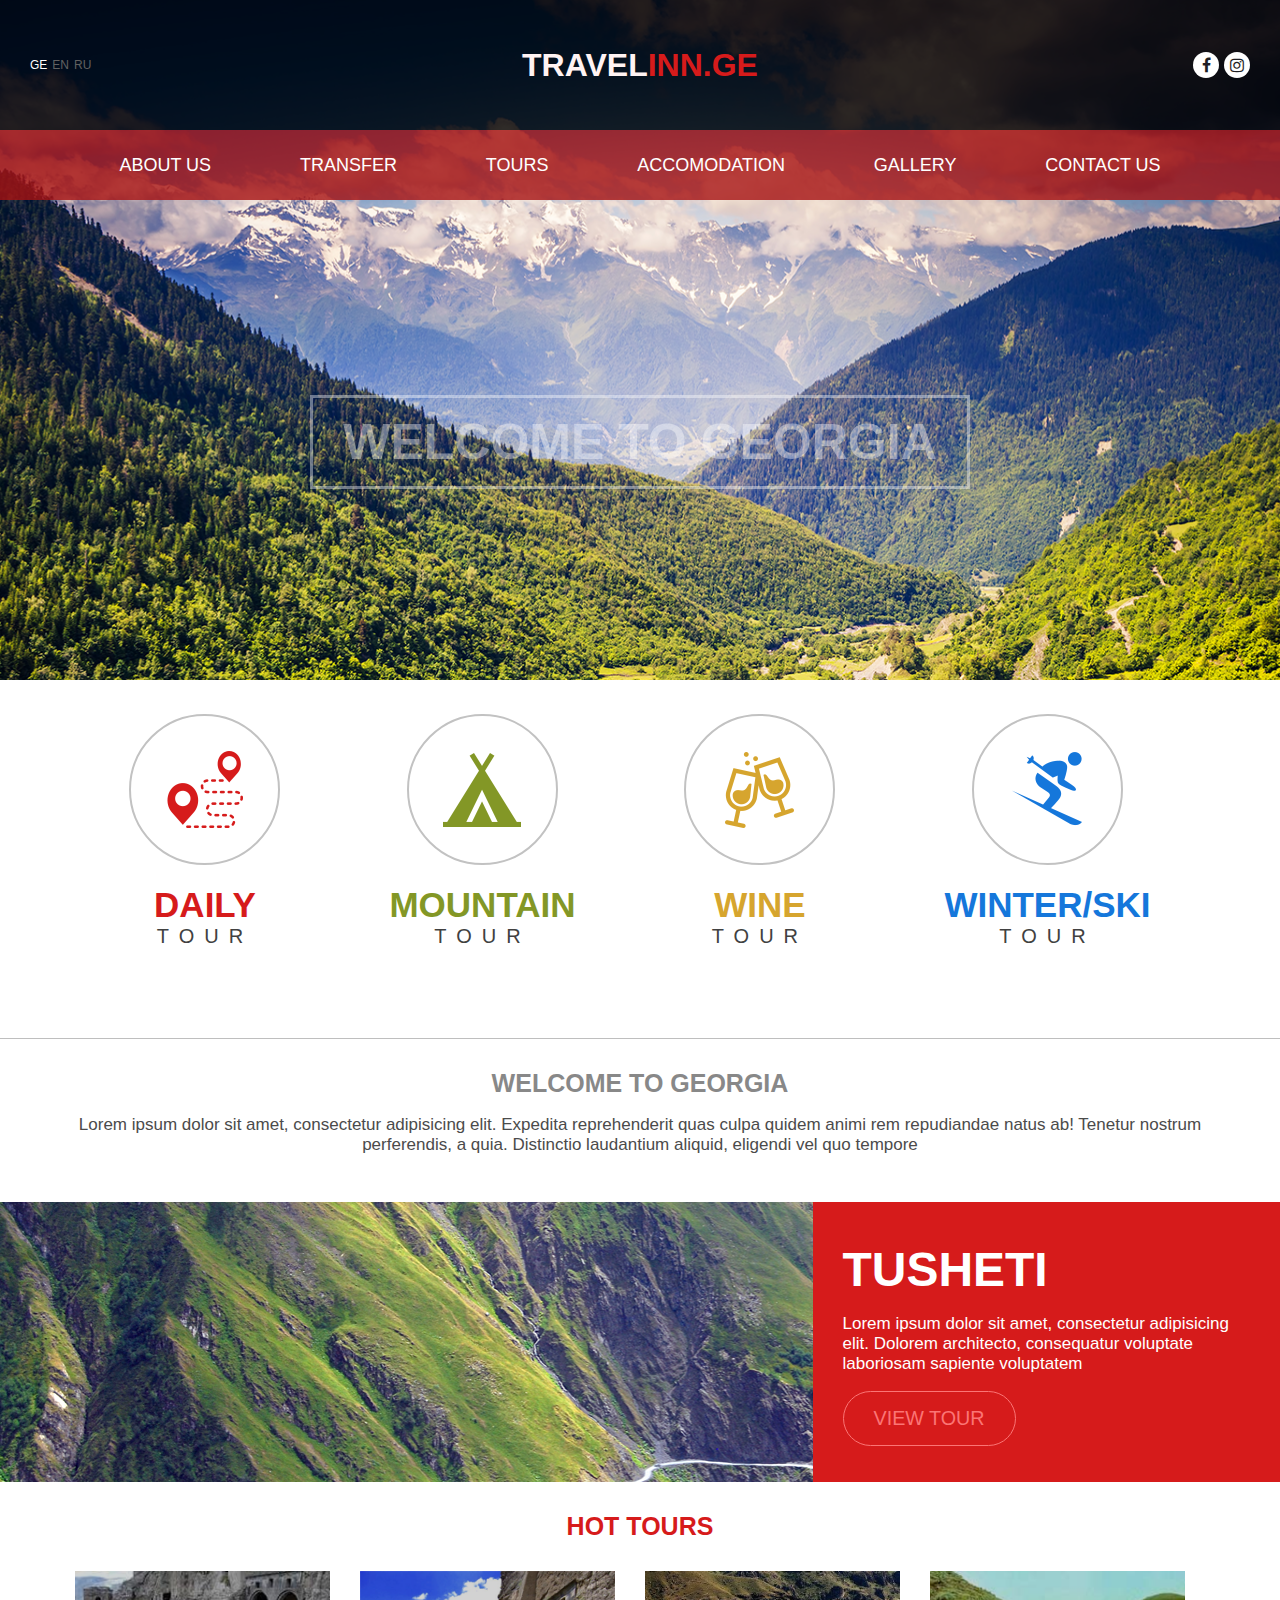
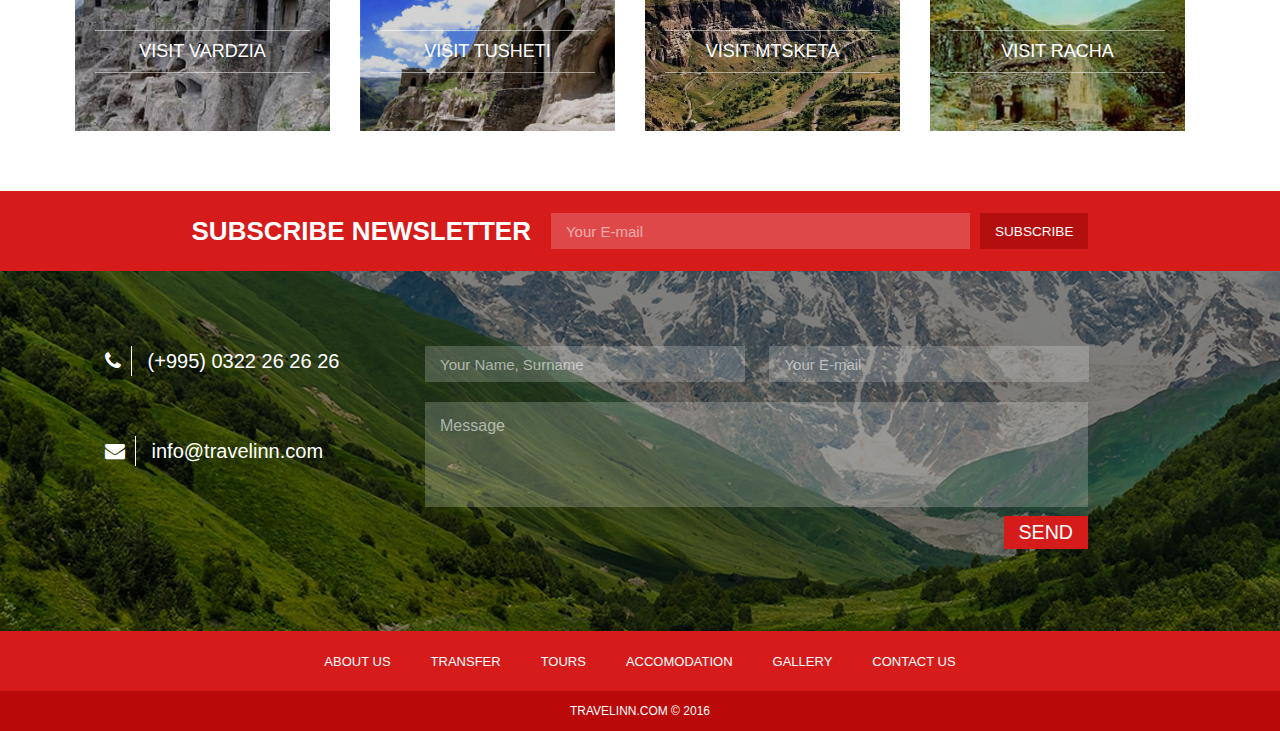
<file: index.html>
<!DOCTYPE html >
<html>
  <head>
    <title>site</title>
    <link rel="stylesheet" type="text/css" href="css/normalize.css">
    <link rel="stylesheet" type="text/css" href="font-awesome/css/font-awesome.min.css">
    <link rel="stylesheet" type="text/css" href="css/main.css">
  </head>
  <body>
    <header>
      <div class="siteTitle">
        <div class="bg"></div>
        <div class="lang">
           <a href="#" class="active">GE</a> <a href="#">EN</a> <a href="#">RU</a>
        </div>
        <a href="index.html" class="title">
          <h1 class="title">TRAVEL<span class='red'>INN.GE</span></h1>
        </a>
        <div class="soc"> 
          <a href="#"><i class="fa fa-facebook" aria-hidden="true"></i></a>
          <a href="#"><i class="fa fa-instagram" aria-hidden="true"></i></a>
        </div>
      </div>
      <nav>
        <div class="wrapper">
          <ul class="mainmenu">
            <li><a href="#">ABOUT US</a>
              <ul class="submenu">
                <li><a href="about.html">ABOUT US</a></li>
                <li><a href="carsrent.html">CARS FOR RENT</a></li>
              </ul>
            </li>
            <li><a href="#">TRANSFER</a></li>
            <li><a href="#">TOURS</a></li>
            <li><a href="#">ACCOMODATION</a></li>
            <li><a href="#">GALLERY</a></li>
            <li><a href="#">CONTACT US</a></li>
          </ul>
        </div>
      </nav>
      <div class="slider">
        <img src="images/mainslide.png" alt="wellcome" class="wellcomeimg"/>
        <article>
          <h2 class="welcometext">WELCOME TO GEORGIA</h2>
        </article>
      </div>
    </header>
    <main>
      <section class="tours">
        <div class="wrapper">
          <article> 
            <div></div>
            <h2>DAILY</h2><span>TOUR</span>
          </article>
          <article> 
            <div></div>
            <h2>MOUNTAIN</h2><span>TOUR</span>
          </article>
          <article> 
            <div></div>
            <h2>WINE</h2><span>TOUR</span>
          </article>
          <article> 
            <div></div>
            <h2>WINTER/SKI</h2><span>TOUR</span>
          </article>
        </div>
          <div class="welcometext">
          <div class="wrapper">
            <h2>WELCOME TO GEORGIA</h2>
            <p>
              Lorem ipsum dolor sit amet, consectetur adipisicing elit. Expedita reprehenderit quas culpa quidem animi rem repudiandae natus ab! Tenetur nostrum perferendis, a quia. Distinctio laudantium aliquid, eligendi vel quo tempore
            </p>
          </div>
          </div>
        <section class="topTour">
          <div class="view"></div>
          <div class="desc">
            <h2>TUSHETI</h2>
            <p>Lorem ipsum dolor sit amet, consectetur adipisicing elit. Dolorem architecto, consequatur voluptate laboriosam sapiente voluptatem</p><a href="#">VIEW TOUR</a>
          </div>
        </section>

        <section class="hottours">
        <h2 class="title">HOT TOURS</h2>
          <div class="wrapper">
            <article> <a href="#">VISIT VARDZIA</a></article>
            <article> <a href="#">VISIT TUSHETI</a></article>
            <article> <a href="#">VISIT MTSKETA</a></article>
            <article> <a href="#">VISIT RACHA</a></article>
          </div>
        </section>
      </section>
    </main>
    <footer>
      <section class="subscribe">
        <div class="wrapper">
          <h2>SUBSCRIBE NEWSLETTER </h2>
          <input type="mail" id="mail" placeholder="Your E-mail" />
          <input type="submit" id="subscbtn" value="SUBSCRIBE" />
        </div>
      </section>
      <section class="mailUs">
        <div class="wrapper">
          <div class="contactdetails"><span class="tell"><i class="fa fa-phone" aria-hidden="true"></i> (+995) 0322 26 26 26</span><span class="mail"> <a href="mailto:info@travelinn.com"> <i class="fa fa-envelope" aria-hidden="true"></i> info@travelinn.com</a></span></div>
          <div class="mailsendform">
            <form action="#">
              <input type="text" id="name" placeholder="Your Name, Surname" />
              <input type="mail" id="yourmail" placeholder="Your E-mail" />
              <textarea name="msg" id="msg" placeholder="Message" ></textarea>
              <input type="button" value="SEND" id="send" />
            </form>
          </div>
        </div>
      </section>
      <section class="footermenu">
        <ul>
          <li><a href="#">ABOUT US</a></li>
          <li><a href="#">TRANSFER</a></li>
          <li><a href="#">TOURS</a></li>
          <li><a href="#">ACCOMODATION</a></li>
          <li><a href="#">GALLERY</a></li>
          <li><a href="#">CONTACT US</a></li>
        </ul>
      </section>
      <section class="copy"> <span>TRAVELINN.COM &copy; 2016</span></section>
    </footer>
  </body>
</html>
</file>
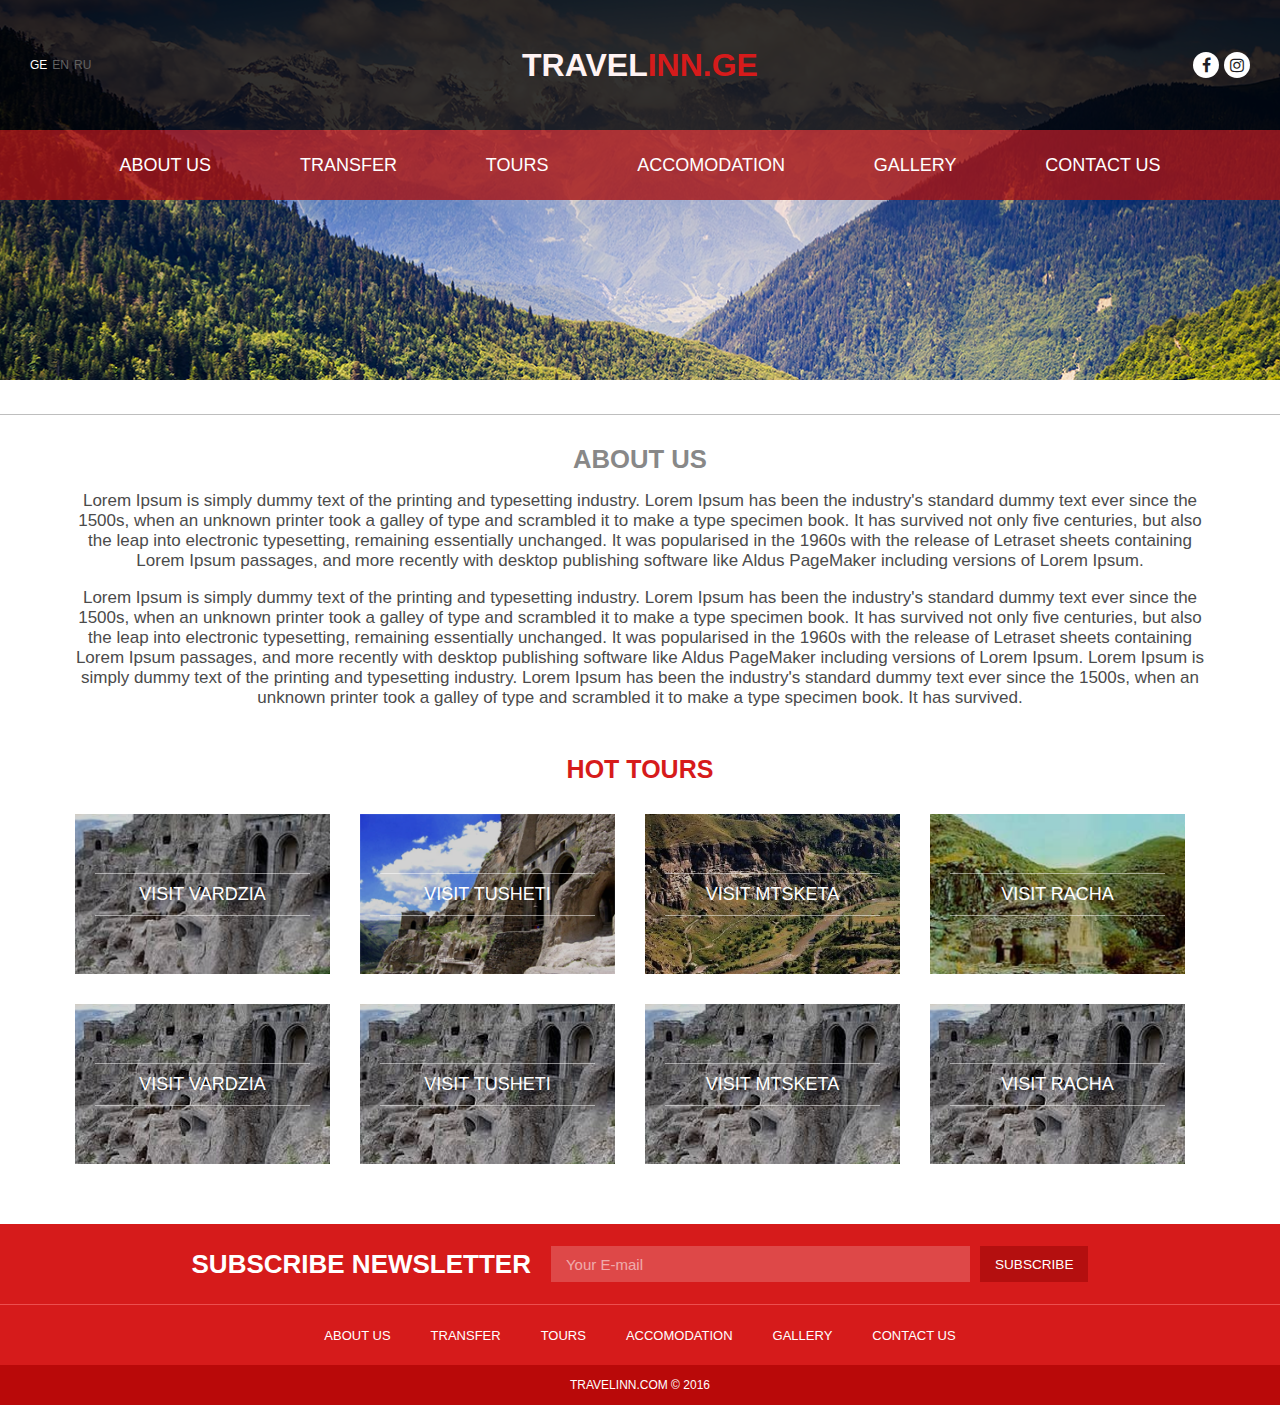
<file: about.html>
<!DOCTYPE html >
<html>
  <head>
    <title>site</title>
    <link rel="stylesheet" type="text/css" href="css/normalize.css">
    <link rel="stylesheet" type="text/css" href="font-awesome/css/font-awesome.min.css">
    <link rel="stylesheet" type="text/css" href="css/main.css">
  </head>
  <body>
    <header>
      <div class="siteTitle">
        <div class="bg"></div>
        <div class="lang">
           <a href="#" class="active">GE</a> <a href="#">EN</a> <a href="#">RU</a>
        </div>
        <a href="index.html" class="title">
          <h1 class="title">TRAVEL<span class='red'>INN.GE</span></h1>
        </a>
        <div class="soc"> 
          <a href="#"><i class="fa fa-facebook" aria-hidden="true"></i></a>
          <a href="#"><i class="fa fa-instagram" aria-hidden="true"></i></a>
        </div>
      </div>
      <nav>
        <div class="wrapper">
          <ul class="mainmenu">
            <li><a href="#">ABOUT US</a>
              <ul class="submenu">
                <li><a href="about.html">ABOUT US</a></li>
                <li><a href="carsrent.html">CARS FOR RENT</a></li>
              </ul>
            </li>
            <li><a href="transfer.html">TRANSFER</a></li>
            <li><a href="#">TOURS</a></li>
            <li><a href="#">ACCOMODATION</a></li>
            <li><a href="#">GALLERY</a></li>
            <li><a href="#">CONTACT US</a></li>
          </ul>
        </div>
      </nav>
      <div class="innerslider">
        <img src="images/aboutslide.png" alt="wellcome" class="wellcomeimg"/>
      </div>
    </header>
    <main>
      <section class="about">
        <div class="wrapper">
          <h2 class="pagetitle">ABOUT US</h2>
          <p>Lorem Ipsum is simply dummy text of the printing and typesetting industry. Lorem Ipsum has been the industry's standard dummy text
ever since the 1500s, when an unknown printer took a galley of type and scrambled it to make a type specimen book. It has survived
not only five centuries, but also the leap into electronic typesetting, remaining essentially unchanged. It was popularised in the 1960s
with the release of Letraset sheets containing Lorem Ipsum passages, and more recently with desktop publishing software
like Aldus PageMaker including versions of Lorem Ipsum.</p>
          <p>Lorem Ipsum is simply dummy text of the printing and typesetting industry. Lorem Ipsum has been the industry's standard dummy text
ever since the 1500s, when an unknown printer took a galley of type and scrambled it to make a type specimen book. It has survived
not only five centuries, but also the leap into electronic typesetting, remaining essentially unchanged. It was popularised in the 1960s
with the release of Letraset sheets containing Lorem Ipsum passages, and more recently with desktop publishing software
like Aldus PageMaker including versions of Lorem Ipsum. Lorem Ipsum is simply dummy text of the printing and typesetting industry. Lorem Ipsum
has been the industry's standard dummy text ever since the 1500s, when an unknown printer took a galley of type and scrambled it to make
a type specimen book. It has survived.</p>
        </div>
      </section>
      <section class="hottours">
        <h2 class="title">HOT TOURS</h2>
          <div class="wrapper">
            <article> <a href="#">VISIT VARDZIA</a></article>
            <article> <a href="#">VISIT TUSHETI</a></article>
            <article> <a href="#">VISIT MTSKETA</a></article>
            <article> <a href="#">VISIT RACHA</a></article>
            <article style="background-image: url('images/vardzia.png')"> <a href="#">VISIT VARDZIA</a></article>
            <article style="background-image: url('images/vardzia.png')"> <a href="#">VISIT TUSHETI</a></article>
            <article style="background-image: url('images/vardzia.png')"> <a href="#">VISIT MTSKETA</a></article>
            <article style="background-image: url('images/vardzia.png')"> <a href="#">VISIT RACHA</a></article>
          </div>
        </section>
    </main>
    <footer>
      <section class="subscribe">
        <div class="wrapper">
          <h2>SUBSCRIBE NEWSLETTER </h2>
          <input type="mail" id="mail" placeholder="Your E-mail" />
          <input type="submit" id="subscbtn" value="SUBSCRIBE" />
        </div>
      </section>
      <div class="hr"></div>
      <section class="footermenu">
        <ul>
          <li><a href="#">ABOUT US</a></li>
          <li><a href="#">TRANSFER</a></li>
          <li><a href="#">TOURS</a></li>
          <li><a href="#">ACCOMODATION</a></li>
          <li><a href="#">GALLERY</a></li>
          <li><a href="#">CONTACT US</a></li>
        </ul>
      </section>
      <section class="copy"> <span>TRAVELINN.COM &copy; 2016</span></section>
    </footer>
  </body>
</html>
</file>
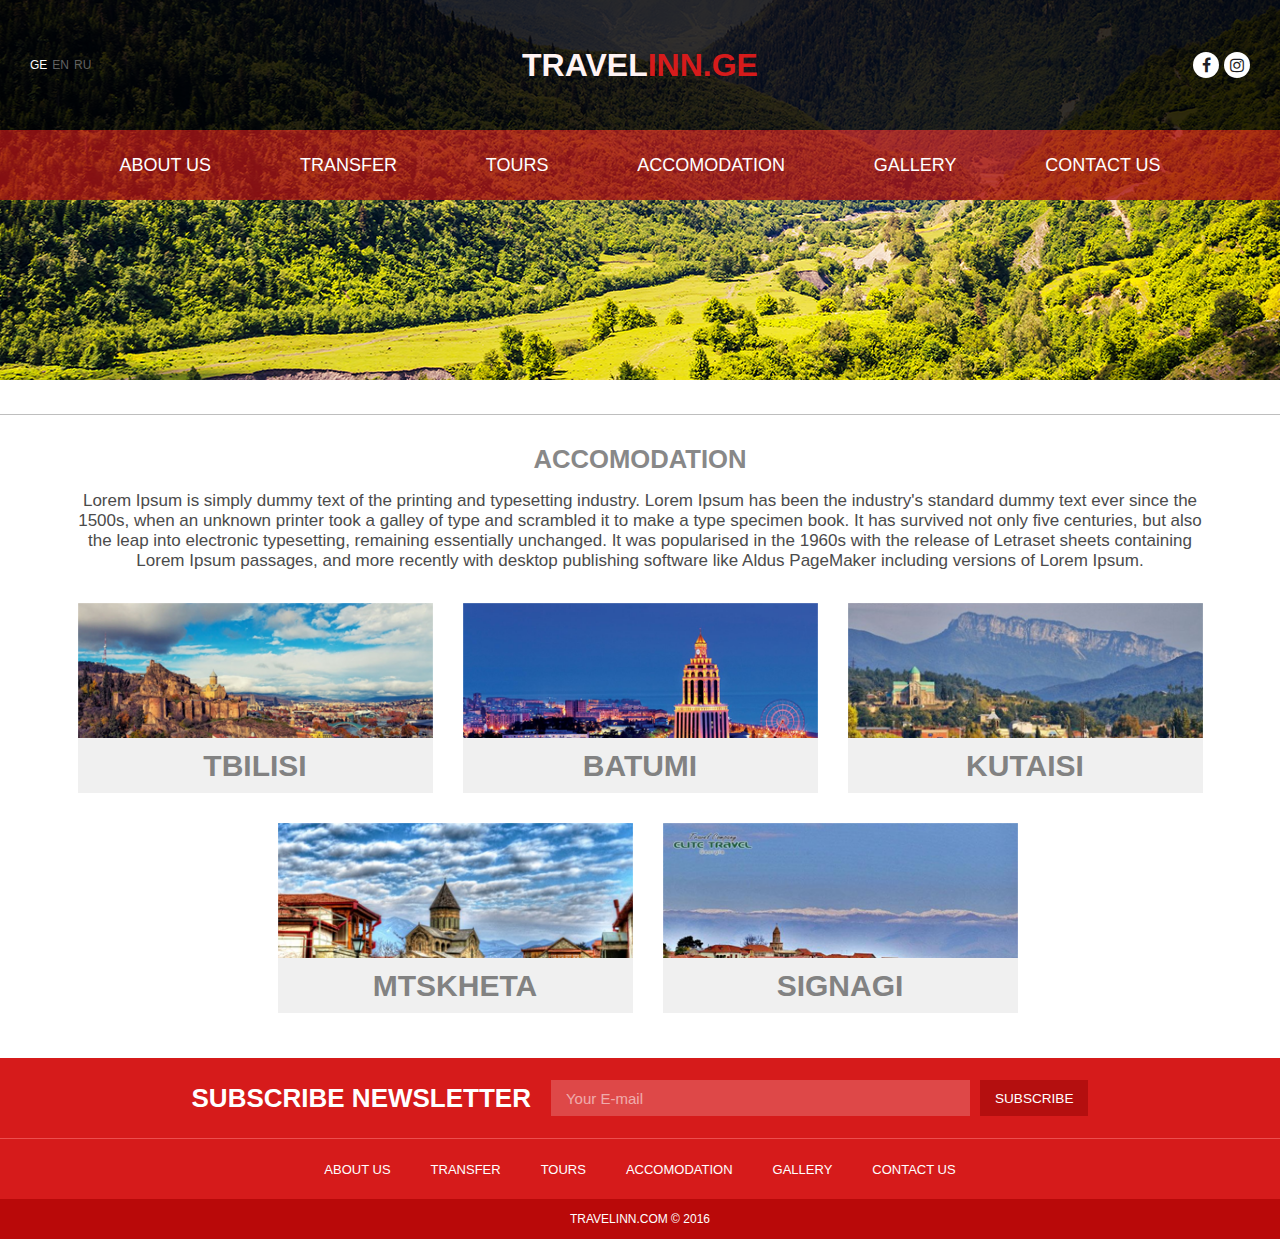
<file: acomodationcities.html>
<!DOCTYPE html >
<html>
  <head>
    <title>site</title>
    <link rel="stylesheet" type="text/css" href="css/normalize.css">
    <link rel="stylesheet" type="text/css" href="font-awesome/css/font-awesome.min.css">
    <link rel="stylesheet" type="text/css" href="css/main.css">
  </head>
  <body>
    <header>
      <div class="siteTitle">
        <div class="bg"></div>
        <div class="lang">
           <a href="#" class="active">GE</a> <a href="#">EN</a> <a href="#">RU</a>
        </div>
        <a href="index.html" class="title">
          <h1 class="title">TRAVEL<span class='red'>INN.GE</span></h1>
        </a>
        <div class="soc"> 
          <a href="#"><i class="fa fa-facebook" aria-hidden="true"></i></a>
          <a href="#"><i class="fa fa-instagram" aria-hidden="true"></i></a>
        </div>
      </div>
      <nav>
        <div class="wrapper">
          <ul class="mainmenu">
            <li><a href="#">ABOUT US</a>
              <ul class="submenu">
                <li><a href="about.html">ABOUT US</a></li>
                <li><a href="carsrent.html">CARS FOR RENT</a></li>
              </ul>
            </li>
            <li><a href="transfer.html">TRANSFER</a></li>
            <li><a href="#">TOURS</a></li>
            <li><a href="#">ACCOMODATION</a></li>
            <li><a href="#">GALLERY</a></li>
            <li><a href="#">CONTACT US</a></li>
          </ul>
        </div>
      </nav>
      <div class="innerslider">
        <img src="images/innerslide.png" alt="wellcome" class="wellcomeimg"/>
      </div>
    </header>
    <main>
      <section class="acomodation">
        <div class="wrapper">
          <h2 class="pagetitle">ACCOMODATION</h2>
          <p>Lorem Ipsum is simply dummy text of the printing and typesetting industry. Lorem Ipsum has been the industry's standard dummy text
ever since the 1500s, when an unknown printer took a galley of type and scrambled it to make a type specimen book. It has survived
not only five centuries, but also the leap into electronic typesetting, remaining essentially unchanged. It was popularised in the 1960s
with the release of Letraset sheets containing Lorem Ipsum passages, and more recently with desktop publishing software
like Aldus PageMaker including versions of Lorem Ipsum.

</p>

          <div class="cities">
            <article>
              <img src="images/tbilisi.png" alt="img">
              <a href="#"><h3>TBILISI</h3></a>
            </article>
            <article>
              <img src="images/batumi.png" alt="img">
              <a href="#"><h3>BATUMI</h3></a>
            </article>
            <article>
              <img src="images/kutaisi.png" alt="img">
              <a href="#"><h3>KUTAISI</h3></a>
            </article>
            <article>
              <img src="images/mtsketa2.png" alt="img">
              <a href="#"><h3>MTSKHETA</h3></a>
            </article>
            <article>
              <img src="images/signagi.png" alt="img">
              <a href="#"><h3>SIGNAGI</h3></a>
            </article>
          </div>
        </div>
      </section>
    </main>
    <footer>
      <section class="subscribe">
        <div class="wrapper">
          <h2>SUBSCRIBE NEWSLETTER </h2>
          <input type="mail" id="mail" placeholder="Your E-mail" />
          <input type="submit" id="subscbtn" value="SUBSCRIBE" />
        </div>
      </section>
      <div class="hr"></div>
      <section class="footermenu">
        <ul>
          <li><a href="#">ABOUT US</a></li>
          <li><a href="#">TRANSFER</a></li>
          <li><a href="#">TOURS</a></li>
          <li><a href="#">ACCOMODATION</a></li>
          <li><a href="#">GALLERY</a></li>
          <li><a href="#">CONTACT US</a></li>
        </ul>
      </section>
      <section class="copy"> <span>TRAVELINN.COM &copy; 2016</span></section>
    </footer>
  </body>
</html>
</file>
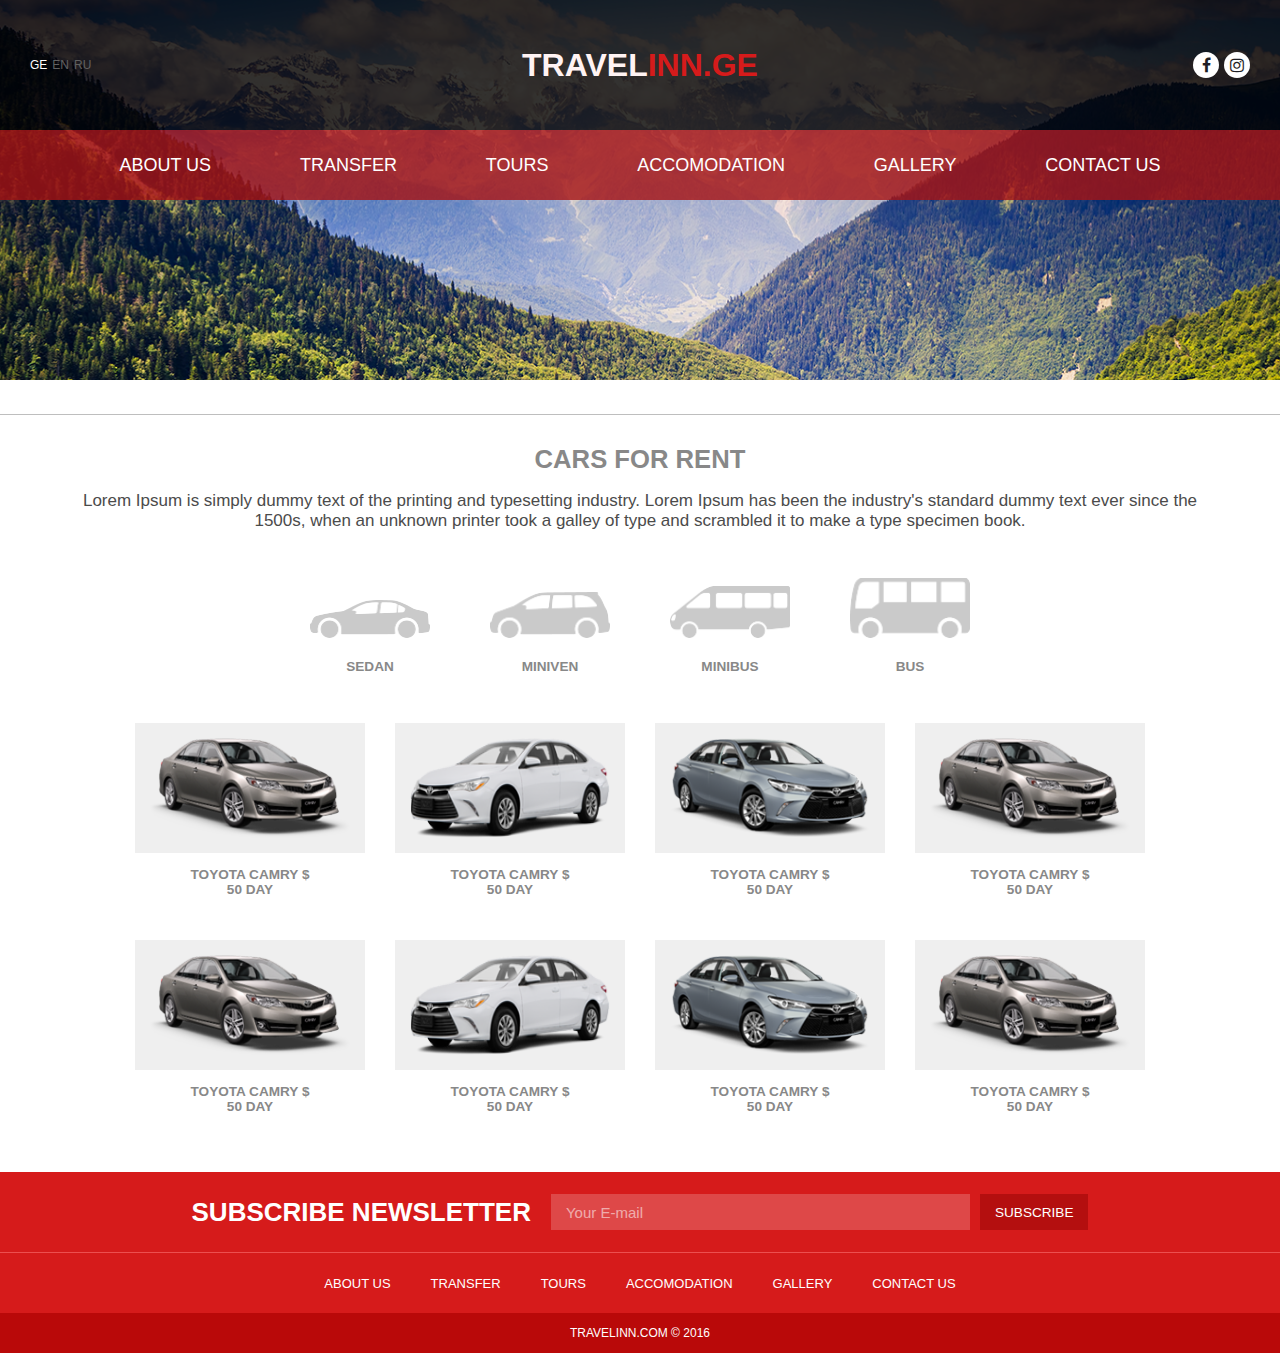
<file: carsrent.html>
<!DOCTYPE html >
<html>
  <head>
    <title>site</title>
    <link rel="stylesheet" type="text/css" href="css/normalize.css">
    <link rel="stylesheet" type="text/css" href="font-awesome/css/font-awesome.min.css">
    <link rel="stylesheet" type="text/css" href="css/main.css">
  </head>
  <body>
    <header>
      <div class="siteTitle">
        <div class="bg"></div>
        <div class="lang">
           <a href="#" class="active">GE</a> <a href="#">EN</a> <a href="#">RU</a>
        </div>
        <a href="index.html" class="title">
          <h1 class="title">TRAVEL<span class='red'>INN.GE</span></h1>
        </a>
        <div class="soc"> 
          <a href="#"><i class="fa fa-facebook" aria-hidden="true"></i></a>
          <a href="#"><i class="fa fa-instagram" aria-hidden="true"></i></a>
        </div>
      </div>
      <nav>
        <div class="wrapper">
          <ul class="mainmenu">
            <li><a href="#">ABOUT US</a>
              <ul class="submenu">
                <li><a href="about.html">ABOUT US</a></li>
                <li><a href="carsrent.html">CARS FOR RENT</a></li>
              </ul>
            </li>
            <li><a href="#">TRANSFER</a></li>
            <li><a href="#">TOURS</a></li>
            <li><a href="#">ACCOMODATION</a></li>
            <li><a href="#">GALLERY</a></li>
            <li><a href="#">CONTACT US</a></li>
          </ul>
        </div>
      </nav>
      <div class="innerslider">
        <img src="images/aboutslide.png" alt="wellcome" class="wellcomeimg"/>
      </div>
    </header>
    <main>
      <section class="carsrent">
        <div class="wrapper">
          <h2 class="pagetitle">CARS FOR RENT</h2>
          <p>Lorem Ipsum is simply dummy text of the printing and typesetting industry. Lorem Ipsum has been the industry's standard dummy text
ever since the 1500s, when an unknown printer took a galley of type and scrambled it to make a type specimen book.</p>
          <div class="carscat">
            <article>  
              <h3>SEDAN</h3>                  
            </article>
            <article> 
              <h3>MINIVEN</h3>             
            </article>
            <article>  
              <h3>MINIBUS</h3>
            </article>
            <article>  
              <h3>BUS</h3>  
            </article>
          </div>
          <div class="prices">
            <article>
              <img src="images/car1.png" alt="img">
              <h3>TOYOTA CAMRY $ 50 DAY</h3>
            </article>
            <article>
              <img src="images/car2.png" alt="img">
              <h3>TOYOTA CAMRY $ 50 DAY</h3>
            </article>
            <article>
              <img src="images/car3.png" alt="img">
              <h3>TOYOTA CAMRY $ 50 DAY</h3>
            </article>
            <article>
              <img src="images/car4.png" alt="img">
              <h3>TOYOTA CAMRY $ 50 DAY</h3>
            </article>
            <article>
              <img src="images/car1.png" alt="img">
              <h3>TOYOTA CAMRY $ 50 DAY</h3>
            </article>
            <article>
              <img src="images/car2.png" alt="img">
              <h3>TOYOTA CAMRY $ 50 DAY</h3>
            </article>
            <article>
              <img src="images/car3.png" alt="img">
              <h3>TOYOTA CAMRY $ 50 DAY</h3>
            </article>
            <article>
              <img src="images/car4.png" alt="img">
              <h3>TOYOTA CAMRY $ 50 DAY</h3>
            </article>
          </div>
        </div>
      </section>
    </main>
    <footer>
      <section class="subscribe">
        <div class="wrapper">
          <h2>SUBSCRIBE NEWSLETTER </h2>
          <input type="mail" id="mail" placeholder="Your E-mail" />
          <input type="submit" id="subscbtn" value="SUBSCRIBE" />
        </div>
      </section>
      <div class="hr"></div>
      <section class="footermenu">
        <ul>
          <li><a href="#">ABOUT US</a></li>
          <li><a href="#">TRANSFER</a></li>
          <li><a href="#">TOURS</a></li>
          <li><a href="#">ACCOMODATION</a></li>
          <li><a href="#">GALLERY</a></li>
          <li><a href="#">CONTACT US</a></li>
        </ul>
      </section>
      <section class="copy"> <span>TRAVELINN.COM &copy; 2016</span></section>
    </footer>
  </body>
</html>
</file>
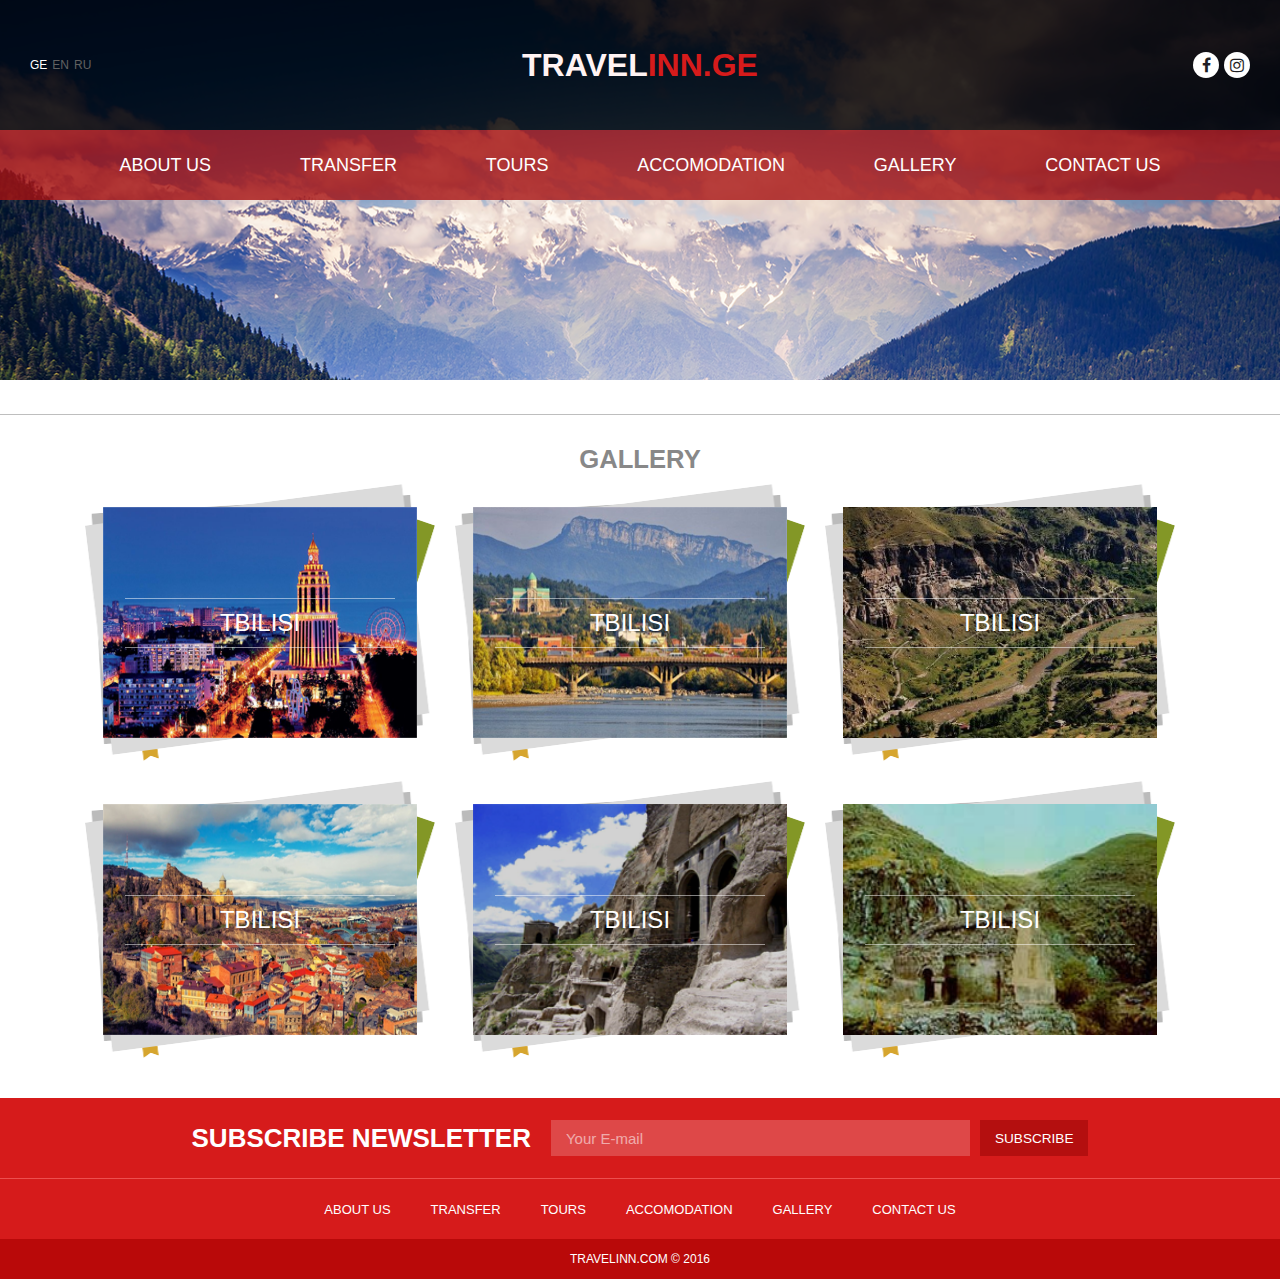
<file: gallery.html>
<!DOCTYPE html >
<html>
  <head>
    <title>site</title>
    <link rel="stylesheet" type="text/css" href="css/normalize.css">
    <link rel="stylesheet" type="text/css" href="font-awesome/css/font-awesome.min.css">
    <link rel="stylesheet" type="text/css" href="css/main.css">
  </head>
  <body>
    <header>
      <div class="siteTitle">
        <div class="bg"></div>
        <div class="lang">
           <a href="#" class="active">GE</a> <a href="#">EN</a> <a href="#">RU</a>
        </div>
        <a href="index.html" class="title">
          <h1 class="title">TRAVEL<span class='red'>INN.GE</span></h1>
        </a>
        <div class="soc"> 
          <a href="#"><i class="fa fa-facebook" aria-hidden="true"></i></a>
          <a href="#"><i class="fa fa-instagram" aria-hidden="true"></i></a>
        </div>
      </div>
      <nav>
        <div class="wrapper">
          <ul class="mainmenu">
            <li><a href="#">ABOUT US</a>
              <ul class="submenu">
                <li><a href="about.html">ABOUT US</a></li>
                <li><a href="carsrent.html">CARS FOR RENT</a></li>
              </ul>
            </li>
            <li><a href="transfer.html">TRANSFER</a></li>
            <li><a href="#">TOURS</a></li>
            <li><a href="#">ACCOMODATION</a></li>
            <li><a href="#">GALLERY</a></li>
            <li><a href="#">CONTACT US</a></li>
          </ul>
        </div>
      </nav>
      <div class="innerslider">
        <img src="images/slide3.png" alt="wellcome" class="wellcomeimg"/>
      </div>
    </header>
    <main>
    	<section class="gallery">
    		<div class="wrapper">
    			<h2 class="pagetitle">GALLERY</h2>
    			<article>
    				<img src="images/batumi.png" alt="">
    				<div class="title">
    					<a href="#">TBILISI</a>
    				</div>
    			</article>
    			<article>
    				<img src="images/kutaisi.png" alt="">
    				<div class="title">
    					<a href="#">TBILISI</a>
    				</div>
    			</article>
    			<article>
    				<img src="images/mtsketa.png" alt="">
    				<div class="title">
    					<a href="#">TBILISI</a>
    				</div>
    			</article>
    			<article>
    				<img src="images/tbilisi.png" alt="">
    				<div class="title">
    					<a href="#">TBILISI</a>
    				</div>
    			</article>
    			<article>
    				<img src="images/tusheti2.png" alt="">
    				<div class="title">
    					<a href="#">TBILISI</a>
    				</div>
    			</article>
    			<article>
    				<img src="images/racha.png" alt="">
    				<div class="title">
    					<a href="#">TBILISI</a>
    				</div>
    			</article>
    		</div>	
    	</section>
    	<div class="clear"></div>
    </main>
    <footer>
      <section class="subscribe">
        <div class="wrapper">
          <h2>SUBSCRIBE NEWSLETTER </h2>
          <input type="mail" id="mail" placeholder="Your E-mail" />
          <input type="submit" id="subscbtn" value="SUBSCRIBE" />
        </div>
      </section>
      <div class="hr"></div>
      <section class="footermenu">
        <ul>
          <li><a href="#">ABOUT US</a></li>
          <li><a href="#">TRANSFER</a></li>
          <li><a href="#">TOURS</a></li>
          <li><a href="#">ACCOMODATION</a></li>
          <li><a href="#">GALLERY</a></li>
          <li><a href="#">CONTACT US</a></li>
        </ul>
      </section>
      <section class="copy"> <span>TRAVELINN.COM &copy; 2016</span></section>
    </footer>
  </body>
</html>
</file>
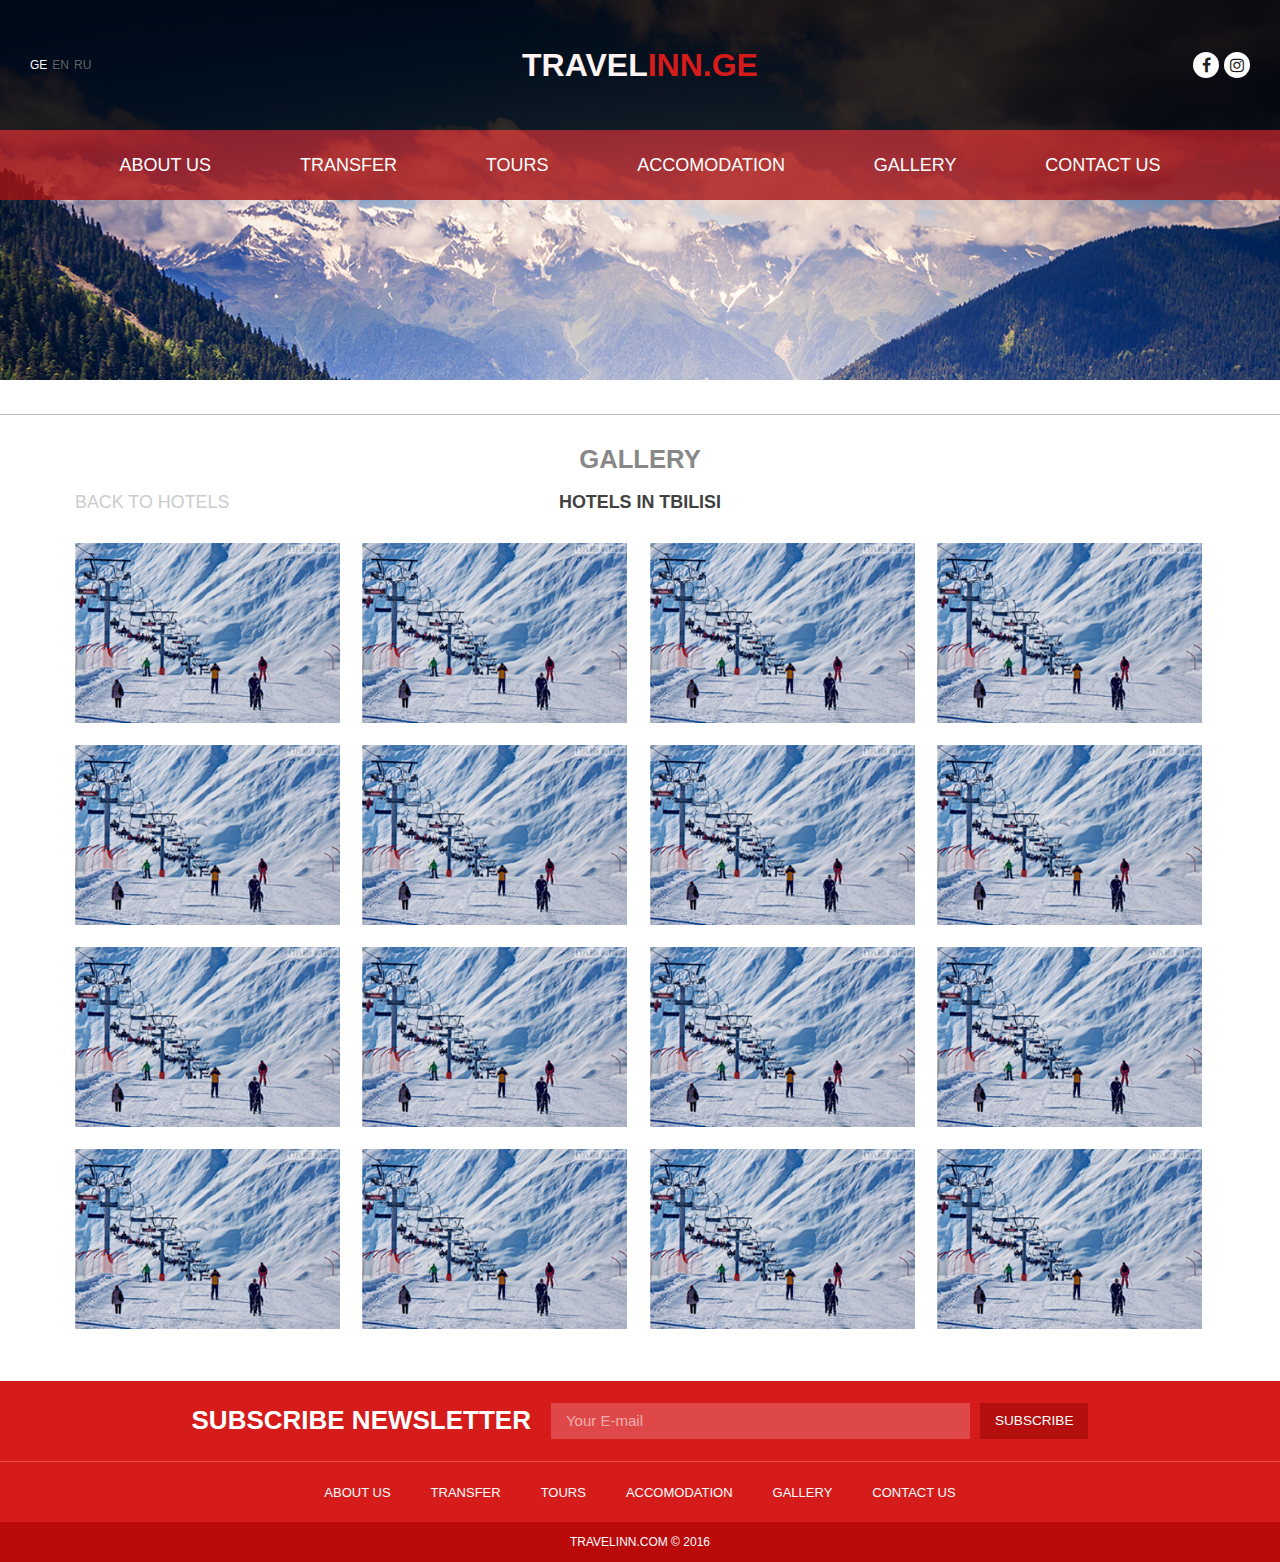
<file: galleryinner.html>
<!DOCTYPE html >
<html>
  <head>
    <title>site</title>
    <link rel="stylesheet" type="text/css" href="css/normalize.css">
    <link rel="stylesheet" type="text/css" href="font-awesome/css/font-awesome.min.css">
    <link rel="stylesheet" type="text/css" href="css/main.css">
  </head>
  <body>
    <header>
      <div class="siteTitle">
        <div class="bg"></div>
        <div class="lang">
           <a href="#" class="active">GE</a> <a href="#">EN</a> <a href="#">RU</a>
        </div>
        <a href="index.html" class="title">
          <h1 class="title">TRAVEL<span class='red'>INN.GE</span></h1>
        </a>
        <div class="soc"> 
          <a href="#"><i class="fa fa-facebook" aria-hidden="true"></i></a>
          <a href="#"><i class="fa fa-instagram" aria-hidden="true"></i></a>
        </div>
      </div>
      <nav>
        <div class="wrapper">
          <ul class="mainmenu">
            <li><a href="#">ABOUT US</a>
              <ul class="submenu">
                <li><a href="about.html">ABOUT US</a></li>
                <li><a href="carsrent.html">CARS FOR RENT</a></li>
              </ul>
            </li>
            <li><a href="transfer.html">TRANSFER</a></li>
            <li><a href="#">TOURS</a></li>
            <li><a href="#">ACCOMODATION</a></li>
            <li><a href="#">GALLERY</a></li>
            <li><a href="#">CONTACT US</a></li>
          </ul>
        </div>
      </nav>
      <div class="innerslider">
        <img src="images/slide3.png" alt="wellcome" class="wellcomeimg"/>
      </div>
    </header>
    <main>
      <section class="gallery">
        <div class="wrapper">
          <h2 class="pagetitle">GALLERY</h2>
          <div class="innertitle">
            <a href="#">back to hotels</a>
            <h3>hotels in tbilisi</h3>
          </div>
          <div class="g">
            <img src="images/galleryinner.png" alt="">
            <img src="images/galleryinner.png" alt="">
            <img src="images/galleryinner.png" alt="">
            <img src="images/galleryinner.png" alt="">
            <img src="images/galleryinner.png" alt="">
            <img src="images/galleryinner.png" alt="">
            <img src="images/galleryinner.png" alt="">
            <img src="images/galleryinner.png" alt="">
            <img src="images/galleryinner.png" alt="">
            <img src="images/galleryinner.png" alt="">
            <img src="images/galleryinner.png" alt="">
            <img src="images/galleryinner.png" alt="">
            <img src="images/galleryinner.png" alt="">
            <img src="images/galleryinner.png" alt="">
            <img src="images/galleryinner.png" alt="">
            <img src="images/galleryinner.png" alt="">
          </div>  
        </div>
      </section>
    </main>
    <footer>
      <section class="subscribe">
        <div class="wrapper">
          <h2>SUBSCRIBE NEWSLETTER </h2>
          <input type="mail" id="mail" placeholder="Your E-mail" />
          <input type="submit" id="subscbtn" value="SUBSCRIBE" />
        </div>
      </section>
      <div class="hr"></div>
      <section class="footermenu">
        <ul>
          <li><a href="#">ABOUT US</a></li>
          <li><a href="#">TRANSFER</a></li>
          <li><a href="#">TOURS</a></li>
          <li><a href="#">ACCOMODATION</a></li>
          <li><a href="#">GALLERY</a></li>
          <li><a href="#">CONTACT US</a></li>
        </ul>
      </section>
      <section class="copy"> <span>TRAVELINN.COM &copy; 2016</span></section>
    </footer>
  </body>
</html>
</file>
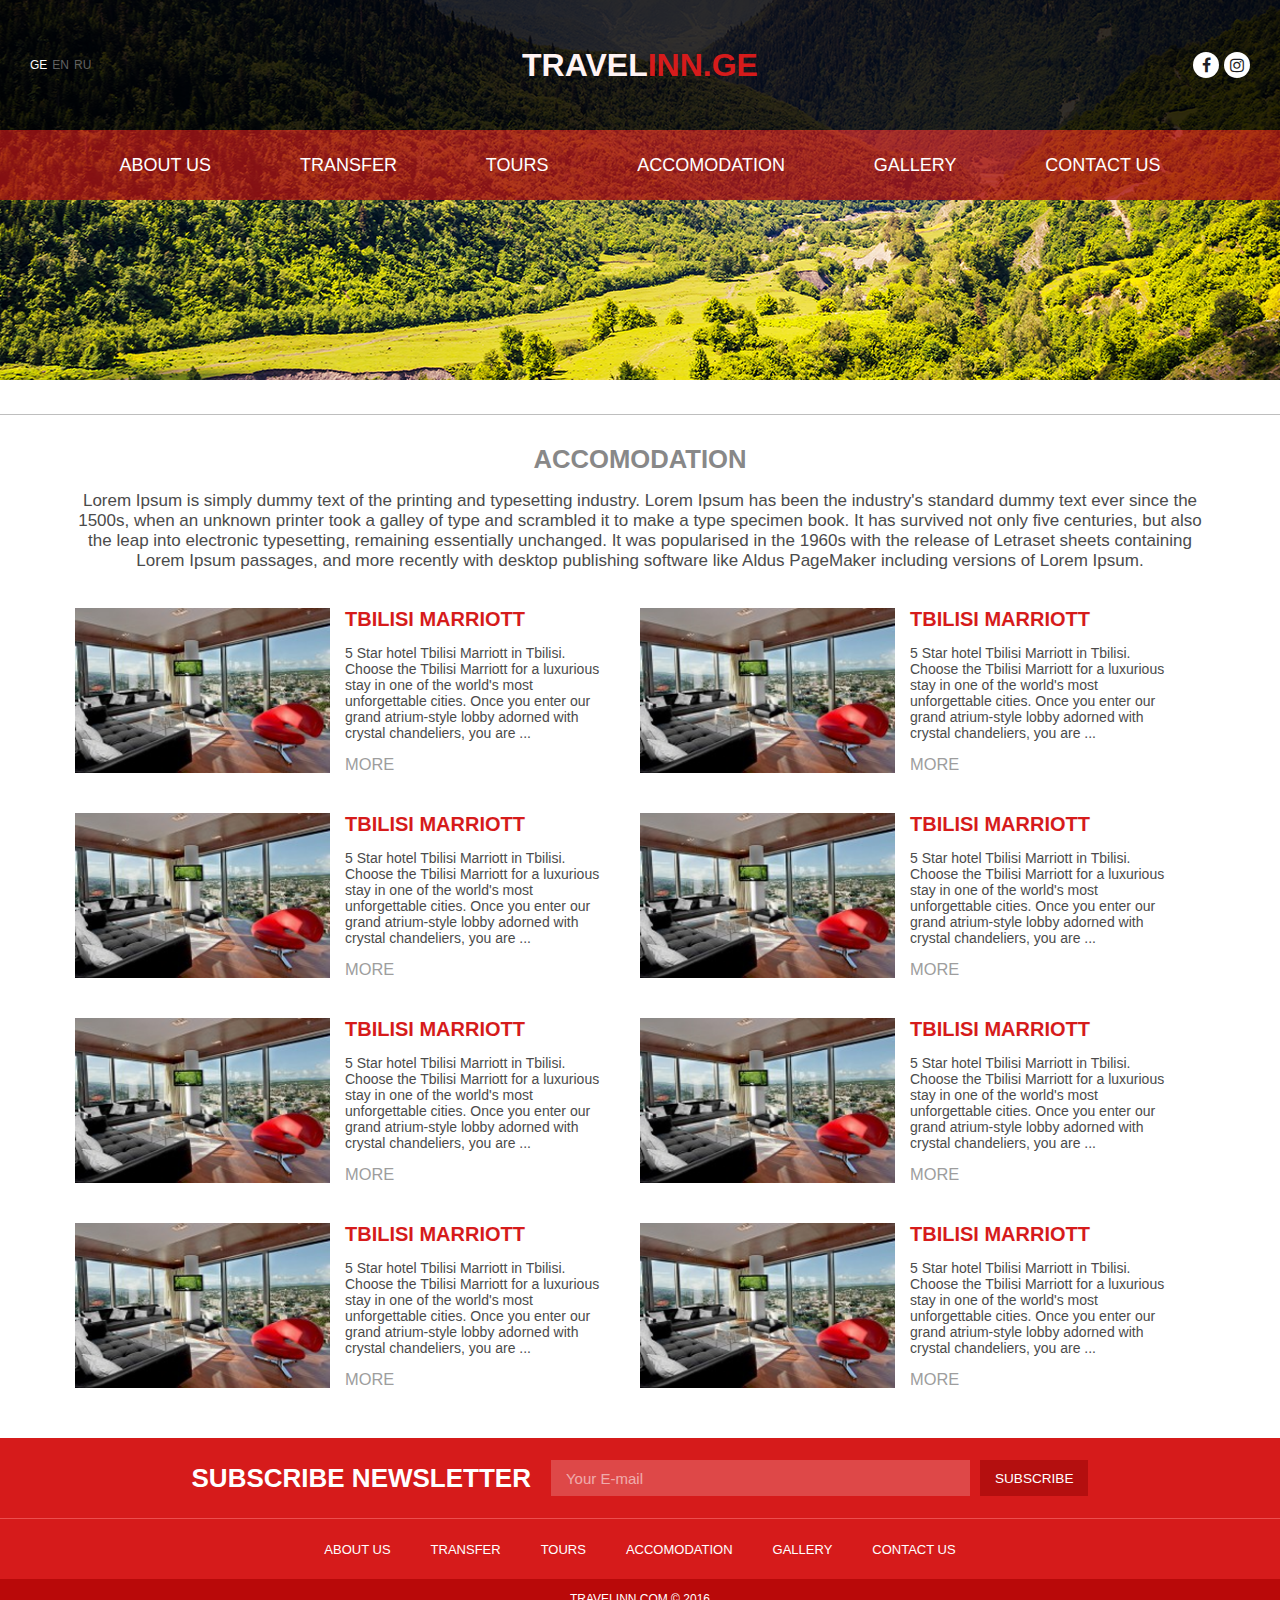
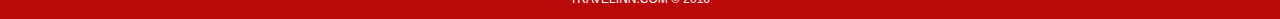
<file: hotels.html>
<!DOCTYPE html >
<html>
  <head>
    <title>site</title>
    <link rel="stylesheet" type="text/css" href="css/normalize.css">
    <link rel="stylesheet" type="text/css" href="font-awesome/css/font-awesome.min.css">
    <link rel="stylesheet" type="text/css" href="css/main.css">
  </head>
  <body>
    <header>
      <div class="siteTitle">
        <div class="bg"></div>
        <div class="lang">
           <a href="#" class="active">GE</a> <a href="#">EN</a> <a href="#">RU</a>
        </div>
        <a href="index.html" class="title">
          <h1 class="title">TRAVEL<span class='red'>INN.GE</span></h1>
        </a>
        <div class="soc"> 
          <a href="#"><i class="fa fa-facebook" aria-hidden="true"></i></a>
          <a href="#"><i class="fa fa-instagram" aria-hidden="true"></i></a>
        </div>
      </div>
      <nav>
        <div class="wrapper">
          <ul class="mainmenu">
            <li><a href="#">ABOUT US</a>
              <ul class="submenu">
                <li><a href="about.html">ABOUT US</a></li>
                <li><a href="carsrent.html">CARS FOR RENT</a></li>
              </ul>
            </li>
            <li><a href="transfer.html">TRANSFER</a></li>
            <li><a href="#">TOURS</a></li>
            <li><a href="#">ACCOMODATION</a></li>
            <li><a href="#">GALLERY</a></li>
            <li><a href="#">CONTACT US</a></li>
          </ul>
        </div>
      </nav>
      <div class="innerslider">
        <img src="images/innerslide.png" alt="wellcome" class="wellcomeimg"/>
      </div>
    </header>
    <main>
      <section class="acomodation">
        <div class="wrapper">
          <h2 class="pagetitle">ACCOMODATION</h2>
          <p>Lorem Ipsum is simply dummy text of the printing and typesetting industry. Lorem Ipsum has been the industry's standard dummy text
ever since the 1500s, when an unknown printer took a galley of type and scrambled it to make a type specimen book. It has survived
not only five centuries, but also the leap into electronic typesetting, remaining essentially unchanged. It was popularised in the 1960s
with the release of Letraset sheets containing Lorem Ipsum passages, and more recently with desktop publishing software
like Aldus PageMaker including versions of Lorem Ipsum.

</p>
          <div class="hotels">
            <article>
              <img src="images/hotels.png" alt="hotel">
              <h3>TBILISI MARRIOTT</h3>
              <p>5 Star hotel Tbilisi Marriott in Tbilisi.
Choose the Tbilisi Marriott for a luxurious
stay in one of the world's most
unforgettable cities. Once you enter
our grand atrium-style lobby adorned
with crystal chandeliers, you are ...</p>
              <a href="#" class="more">More</a>
            </article>
            <article>
              <img src="images/hotels.png" alt="hotel">
              <h3>TBILISI MARRIOTT</h3>
              <p>5 Star hotel Tbilisi Marriott in Tbilisi.
Choose the Tbilisi Marriott for a luxurious
stay in one of the world's most
unforgettable cities. Once you enter
our grand atrium-style lobby adorned
with crystal chandeliers, you are ...</p>
              <a href="#" class="more">More</a>
            </article>
            <article>
              <img src="images/hotels.png" alt="hotel">
              <h3>TBILISI MARRIOTT</h3>
              <p>5 Star hotel Tbilisi Marriott in Tbilisi.
Choose the Tbilisi Marriott for a luxurious
stay in one of the world's most
unforgettable cities. Once you enter
our grand atrium-style lobby adorned
with crystal chandeliers, you are ...</p>
              <a href="#" class="more">More</a>
            </article>
            <article>
              <img src="images/hotels.png" alt="hotel">
              <h3>TBILISI MARRIOTT</h3>
              <p>5 Star hotel Tbilisi Marriott in Tbilisi.
Choose the Tbilisi Marriott for a luxurious
stay in one of the world's most
unforgettable cities. Once you enter
our grand atrium-style lobby adorned
with crystal chandeliers, you are ...</p>
              <a href="#" class="more">More</a>
            </article>
            <article>
              <img src="images/hotels.png" alt="hotel">
              <h3>TBILISI MARRIOTT</h3>
              <p>5 Star hotel Tbilisi Marriott in Tbilisi.
Choose the Tbilisi Marriott for a luxurious
stay in one of the world's most
unforgettable cities. Once you enter
our grand atrium-style lobby adorned
with crystal chandeliers, you are ...</p>
              <a href="#" class="more">More</a>
            </article>
            <article>
              <img src="images/hotels.png" alt="hotel">
              <h3>TBILISI MARRIOTT</h3>
              <p>5 Star hotel Tbilisi Marriott in Tbilisi.
Choose the Tbilisi Marriott for a luxurious
stay in one of the world's most
unforgettable cities. Once you enter
our grand atrium-style lobby adorned
with crystal chandeliers, you are ...</p>
              <a href="#" class="more">More</a>
            </article>
            <article>
              <img src="images/hotels.png" alt="hotel">
              <h3>TBILISI MARRIOTT</h3>
              <p>5 Star hotel Tbilisi Marriott in Tbilisi.
Choose the Tbilisi Marriott for a luxurious
stay in one of the world's most
unforgettable cities. Once you enter
our grand atrium-style lobby adorned
with crystal chandeliers, you are ...</p>
              <a href="#" class="more">More</a>
            </article>
            <article>
              <img src="images/hotels.png" alt="hotel">
              <h3>TBILISI MARRIOTT</h3>
              <p>5 Star hotel Tbilisi Marriott in Tbilisi.
Choose the Tbilisi Marriott for a luxurious
stay in one of the world's most
unforgettable cities. Once you enter
our grand atrium-style lobby adorned
with crystal chandeliers, you are ...</p>
              <a href="#" class="more">More</a>
            </article>
          </div>        
        </div>
      </section>
    </main>
    <footer>
      <section class="subscribe">
        <div class="wrapper">
          <h2>SUBSCRIBE NEWSLETTER </h2>
          <input type="mail" id="mail" placeholder="Your E-mail" />
          <input type="submit" id="subscbtn" value="SUBSCRIBE" />
        </div>
      </section>
      <div class="hr"></div>
      <section class="footermenu">
        <ul>
          <li><a href="#">ABOUT US</a></li>
          <li><a href="#">TRANSFER</a></li>
          <li><a href="#">TOURS</a></li>
          <li><a href="#">ACCOMODATION</a></li>
          <li><a href="#">GALLERY</a></li>
          <li><a href="#">CONTACT US</a></li>
        </ul>
      </section>
      <section class="copy"> <span>TRAVELINN.COM &copy; 2016</span></section>
    </footer>
  </body>
</html>
</file>
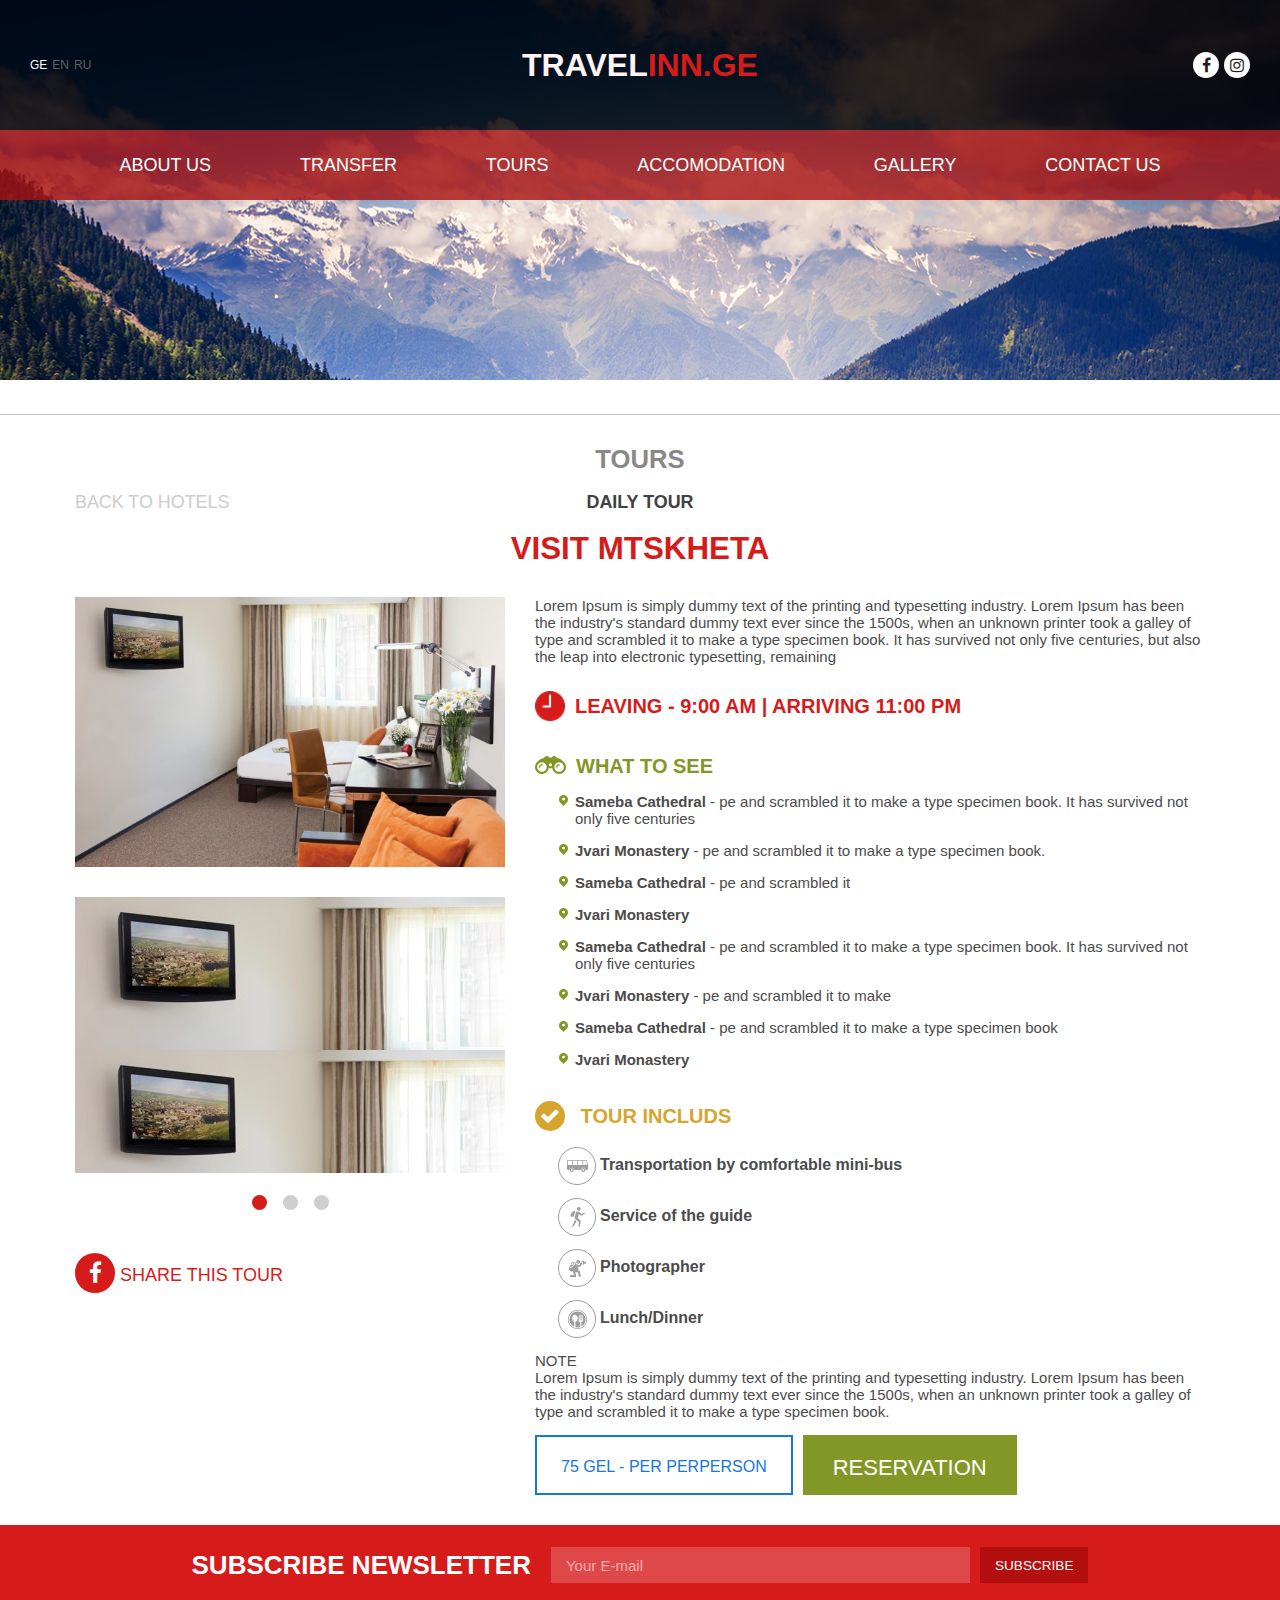
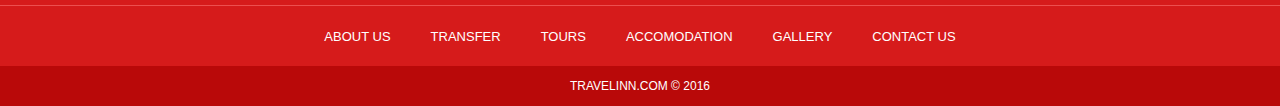
<file: tours.html>
<!DOCTYPE html >
<html>
  <head>
    <title>site</title>
    <link rel="stylesheet" type="text/css" href="css/normalize.css">
    <link rel="stylesheet" type="text/css" href="font-awesome/css/font-awesome.min.css">
    <link rel="stylesheet" type="text/css" href="css/main.css">
  </head>
  <body>
    <header>
      <div class="siteTitle">
        <div class="bg"></div>
        <div class="lang">
           <a href="#" class="active">GE</a> <a href="#">EN</a> <a href="#">RU</a>
        </div>
        <a href="index.html" class="title">
          <h1 class="title">TRAVEL<span class='red'>INN.GE</span></h1>
        </a>
        <div class="soc"> 
          <a href="#"><i class="fa fa-facebook" aria-hidden="true"></i></a>
          <a href="#"><i class="fa fa-instagram" aria-hidden="true"></i></a>
        </div>
      </div>
      <nav>
        <div class="wrapper">
          <ul class="mainmenu">
            <li><a href="#">ABOUT US</a>
              <ul class="submenu">
                <li><a href="about.html">ABOUT US</a></li>
                <li><a href="carsrent.html">CARS FOR RENT</a></li>
              </ul>
            </li>
            <li><a href="transfer.html">TRANSFER</a></li>
            <li><a href="#">TOURS</a></li>
            <li><a href="#">ACCOMODATION</a></li>
            <li><a href="#">GALLERY</a></li>
            <li><a href="#">CONTACT US</a></li>
          </ul>
        </div>
      </nav>
      <div class="innerslider">
        <img src="images/slide3.png" alt="wellcome" class="wellcomeimg"/>
      </div>
    </header>
    <main>
      <section class="tourss">
        <div class="wrapper">
          <h2 class="pagetitle">TOURS</h2>
            <section class="toursinner">
              <div class="innertitle">
                <a href="#">back to hotels</a>
                <h3>daily tour</h3>
              </div>
              <h4 class="tourname">visit mtskheta</h4>
              <article>
                <div class="gallery">
                  <div class="main">
                    <img src="images/galleryimg.png" alt="">
                  </div>
                  <div class="carousel">
                    <a href="images/galleryimg.png"><img src="images/galleryimg.png" alt=""></a>
                    <a href="#"><img src="images/galleryimg.png" alt=""></a>
                    <a href="#"><img src="images/galleryimg.png" alt=""></a>
                    <a href="#"><img src="images/galleryimg.png" alt=""></a>
                    <a href="#"><img src="images/galleryimg.png" alt=""></a>
                    <a href="#"><img src="images/galleryimg.png" alt=""></a>
                  </div> 
                  <div class="bullets">
                    <span class="active"></span>
                    <span></span>
                    <span></span>
                  </div>   
                  <div class="shareonfb">
                    <a href="#"><i class="fa fa-facebook" aria-hidden="true"></i> SHARE THIS TOUR</a>
                  </div>  
                </div>
                <div class="desc">
                  <div class="first">
                    <p>Lorem Ipsum is simply dummy text of the printing and typesetting industry. Lorem Ipsum has
been the industry's standard dummy text ever since the 1500s, when an unknown printer took
a galley of type and scrambled it to make a type specimen book. It has survived
not only five centuries, but also the leap into electronic typesetting, remaining </p>
                  
                  <h4><i class="timeico"></i>leaving - 9:00 am | arriving 11:00 pm</h4>
                  <h5><i class="durbindiico"></i>what to see</h5>
                  <ul class="whatsee">
                    <li><strong>Sameba Cathedral</strong> - pe and scrambled it to make a type specimen book. It has survived
not only five centuries</li>
                    <li><strong>Jvari Monastery</strong> - pe and scrambled it to make a type specimen book.</li>
                    <li><strong>Sameba Cathedral</strong> - pe and scrambled it </li>
                    <li><strong>Jvari Monastery</strong> </li>
                    <li><strong>Sameba Cathedral</strong> - pe and scrambled it to make a type specimen book. It has survived
not only five centuries</li>
                    <li><strong>Jvari Monastery</strong> - pe and scrambled it to make</li>
                    <li><strong>Sameba Cathedral</strong> - pe and scrambled it to make a type specimen book</li>
                    <li><strong>Jvari Monastery</strong></li>
                  </ul>
                  <h5 class="tourincludes"><i class="fa fa-check" aria-hidden="true"></i> tour includs</h5>
                  <ul class="tourincludes">
                    <li>Transportation by comfortable mini-bus</li>
                    <li>Service of the guide</li>
                    <li>Photographer</li>
                    <li>Lunch/Dinner</li>
                  </ul>
                  <h6>NOTE</h6>
                  <p>Lorem Ipsum is simply dummy text of the printing and typesetting industry. Lorem Ipsum has
been the industry's standard dummy text ever since the 1500s, when an unknown printer took
a galley of type and scrambled it to make a type specimen book.</p>
                  </div>
                  <div class="reserv">
                    <h5>reservation</h5>
                    <form>
                    <table>
                      <tr>
                        <td colspan="2">
                          <label for="fname">* Full Name:</label>
                          <input type="text" name="" id="fname">
                        </td>
                      </tr>
                      <tr>
                        <td>
                          <label for="email">* E-mail:</label>
                          <input type="email" id="email" name="">
                        </td>
                        <td>
                          <label for="phone">* contact phone:</label>
                          <input type="text" id="phone" name="">
                        </td>
                      </tr>
                      <tr>
                        <td>
                          <label for="arivdate">* Arrival Date:</label>
                          <input type="date" id="arivdate" name="">
                        </td>
                        <td>
                          <label for="depdate">* Departure Date:</label>
                          <input type="date" id="depdate" name="">
                        </td>
                      </tr>
                      <tr>
                        <td colspan="2">
                          <label for="msg">Your Comment</label>
                          <textarea id="msg"></textarea>
                        </td>
                      </tr>
                      <tr>
                        <td colspan="2">
                          <label for="captcha">Captcha</label>
                          <img src="images/captcha.png" alt="captcha">
                          <input type="text" id="captcha" name="">
                        </td>
                      </tr>
                    </table>
                      
                    </form>
                  </div>
                  <span class="perperson">75 GEL - PER perperson</span>
                  <input type="button" name="reservation" id="reservation" value="RESERVATION">
                </div>  
              </article>
            </section>
          </div>
        </section>
        <div class="clear"></div>
    </main>
    <footer>
      <section class="subscribe">
        <div class="wrapper">
          <h2>SUBSCRIBE NEWSLETTER </h2>
          <input type="mail" id="mail" placeholder="Your E-mail" />
          <input type="submit" id="subscbtn" value="SUBSCRIBE" />
        </div>
      </section>
      <div class="hr"></div>
      <section class="footermenu">
        <ul>
          <li><a href="#">ABOUT US</a></li>
          <li><a href="#">TRANSFER</a></li>
          <li><a href="#">TOURS</a></li>
          <li><a href="#">ACCOMODATION</a></li>
          <li><a href="#">GALLERY</a></li>
          <li><a href="#">CONTACT US</a></li>
        </ul>
      </section>
      <section class="copy"> <span>TRAVELINN.COM &copy; 2016</span></section>
    </footer>
    <script type="text/javascript" src="js/jquery-3.0.0.min.js"></script>
    <script type="text/javascript" src="js/main.js"></script>
  </body>
</html>
</file>
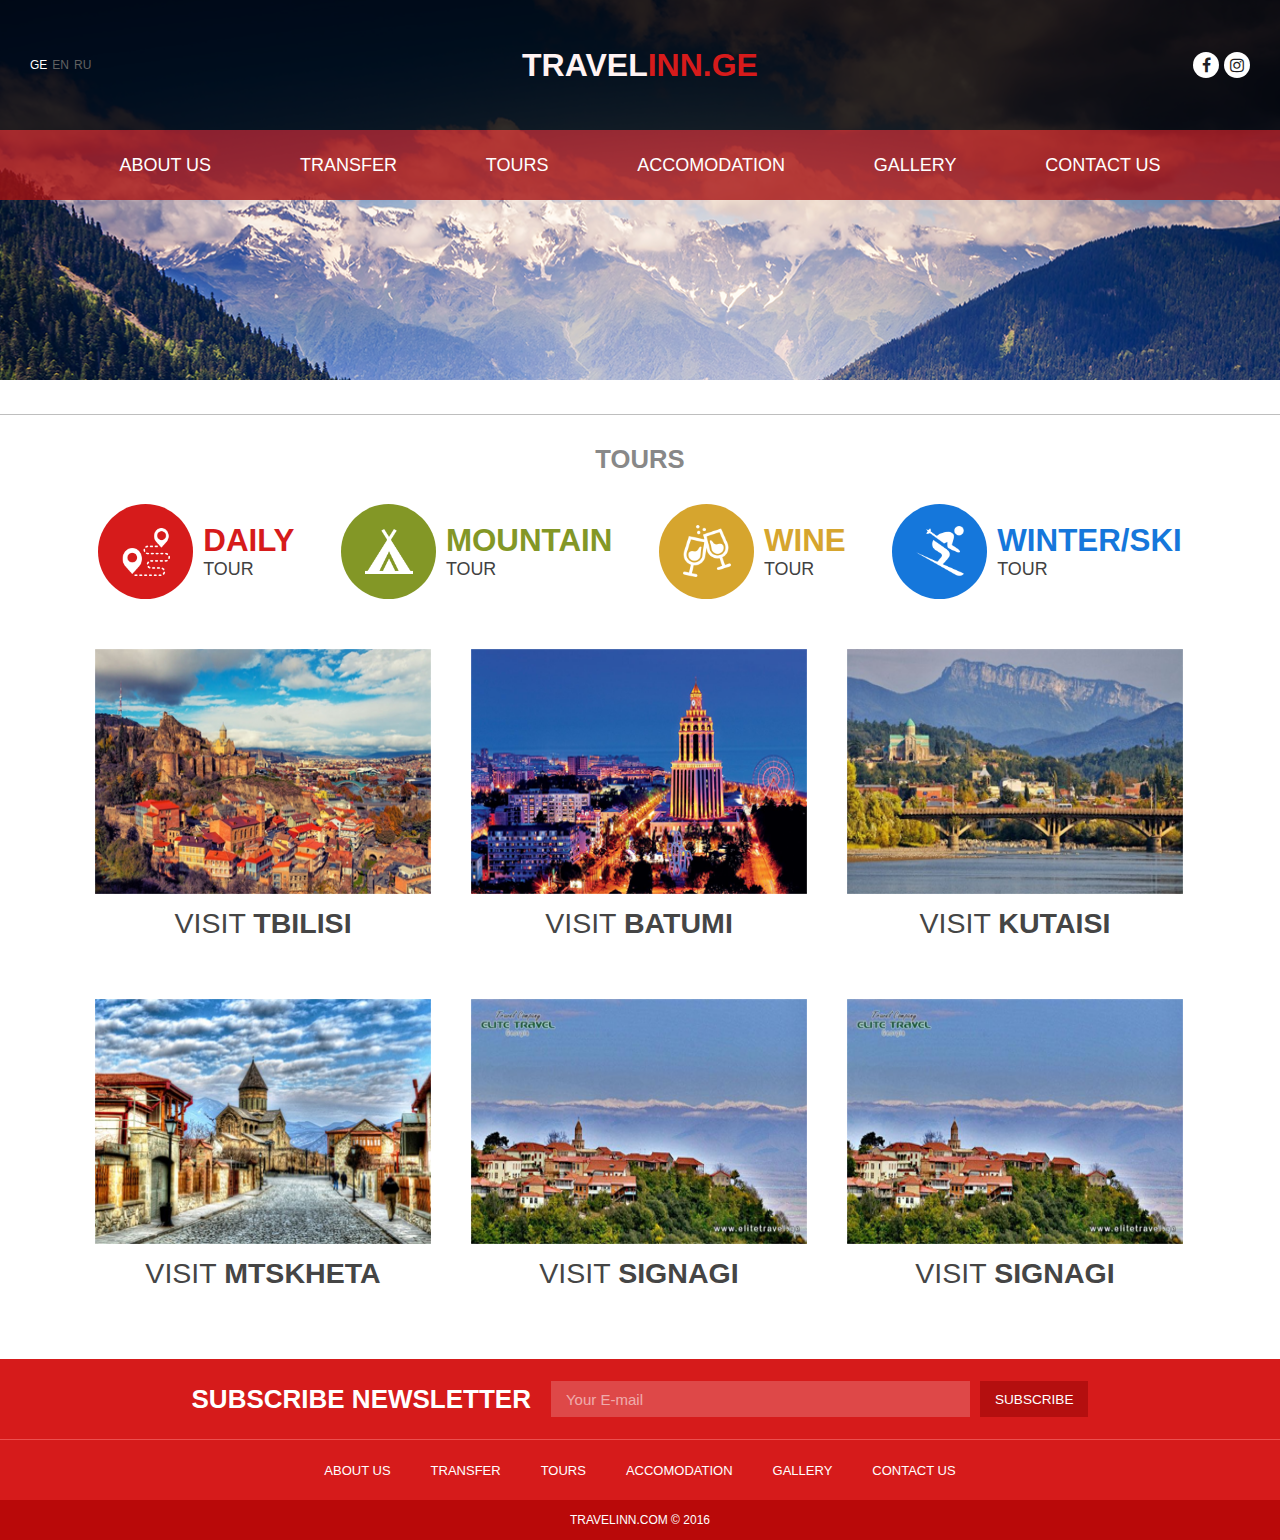
<file: tours1.html>
<!DOCTYPE html >
<html>
  <head>
    <title>site</title>
    <link rel="stylesheet" type="text/css" href="css/normalize.css">
    <link rel="stylesheet" type="text/css" href="font-awesome/css/font-awesome.min.css">
    <link rel="stylesheet" type="text/css" href="css/main.css">
  </head>
  <body>
    <header>
      <div class="siteTitle">
        <div class="bg"></div>
        <div class="lang">
           <a href="#" class="active">GE</a> <a href="#">EN</a> <a href="#">RU</a>
        </div>
        <a href="index.html" class="title">
          <h1 class="title">TRAVEL<span class='red'>INN.GE</span></h1>
        </a>
        <div class="soc"> 
          <a href="#"><i class="fa fa-facebook" aria-hidden="true"></i></a>
          <a href="#"><i class="fa fa-instagram" aria-hidden="true"></i></a>
        </div>
      </div>
      <nav>
        <div class="wrapper">
          <ul class="mainmenu">
            <li><a href="#">ABOUT US</a>
              <ul class="submenu">
                <li><a href="about.html">ABOUT US</a></li>
                <li><a href="carsrent.html">CARS FOR RENT</a></li>
              </ul>
            </li>
            <li><a href="transfer.html">TRANSFER</a></li>
            <li><a href="#">TOURS</a></li>
            <li><a href="#">ACCOMODATION</a></li>
            <li><a href="#">GALLERY</a></li>
            <li><a href="#">CONTACT US</a></li>
          </ul>
        </div>
      </nav>
      <div class="innerslider">
        <img src="images/slide3.png" alt="wellcome" class="wellcomeimg"/>
      </div>
    </header>
    <main>
      <section class="tourss">
        <div class="wrapper">
          <h2 class="pagetitle">TOURS</h2>
          <div class="t">
            <article class="daily"> 
              <div class="logo"></div>
                <div class="title">
                  <h2>DAILY</h2><span>TOUR</span>
                </div>
            </article>
            <article class="mountain"> 
              <div class="logo"></div>
                <div class="title">
                  <h2>mountain</h2><span>TOUR</span>
                </div>
            </article>
            <article class="wine"> 
              <div class="logo"></div>
                <div class="title">
                  <h2>WINE</h2><span>TOUR</span>
                </div>
            </article>
            <article class="winter"> 
              <div class="logo"></div>
                <div class="title">
                  <h2>WINTER/SKI</h2><span>TOUR</span>
                </div>
            </article>
          </div>
          <div class="cities">
            <article>
              <img src="images/tbilisi.png" alt="img">
              <a href="#">VISIT <b>TBILISI</b></a>
            </article>
            <article>
              <img src="images/batumi.png" alt="img">
              <a href="#">VISIT <b>BATUMI</b></a>
            </article>
            <article>
              <img src="images/kutaisi.png" alt="img">
              <a href="#">VISIT <b>KUTAISI</b></a>
            </article>
            <article>
              <img src="images/mtsketa2.png" alt="img">
              <a href="#">VISIT <b>MTSKHETA</b></a>
            </article>
            <article>
              <img src="images/signagi.png" alt="img">
              <a href="#">VISIT <b>SIGNAGI</b></a>
            </article>
            <article>
              <img src="images/signagi.png" alt="img">
              <a href="#">VISIT <b>SIGNAGI</b></a>
            </article>
          </div>
        </div>
      </section>
    </main>
    <footer>
      <section class="subscribe">
        <div class="wrapper">
          <h2>SUBSCRIBE NEWSLETTER </h2>
          <input type="mail" id="mail" placeholder="Your E-mail" />
          <input type="submit" id="subscbtn" value="SUBSCRIBE" />
        </div>
      </section>
      <div class="hr"></div>
      <section class="footermenu">
        <ul>
          <li><a href="#">ABOUT US</a></li>
          <li><a href="#">TRANSFER</a></li>
          <li><a href="#">TOURS</a></li>
          <li><a href="#">ACCOMODATION</a></li>
          <li><a href="#">GALLERY</a></li>
          <li><a href="#">CONTACT US</a></li>
        </ul>
      </section>
      <section class="copy"> <span>TRAVELINN.COM &copy; 2016</span></section>
    </footer>
    <script type="text/javascript" src="js/jquery-3.0.0.min.js"></script>
    <script type="text/javascript" src="js/main.js"></script>
  </body>
</html>
</file>
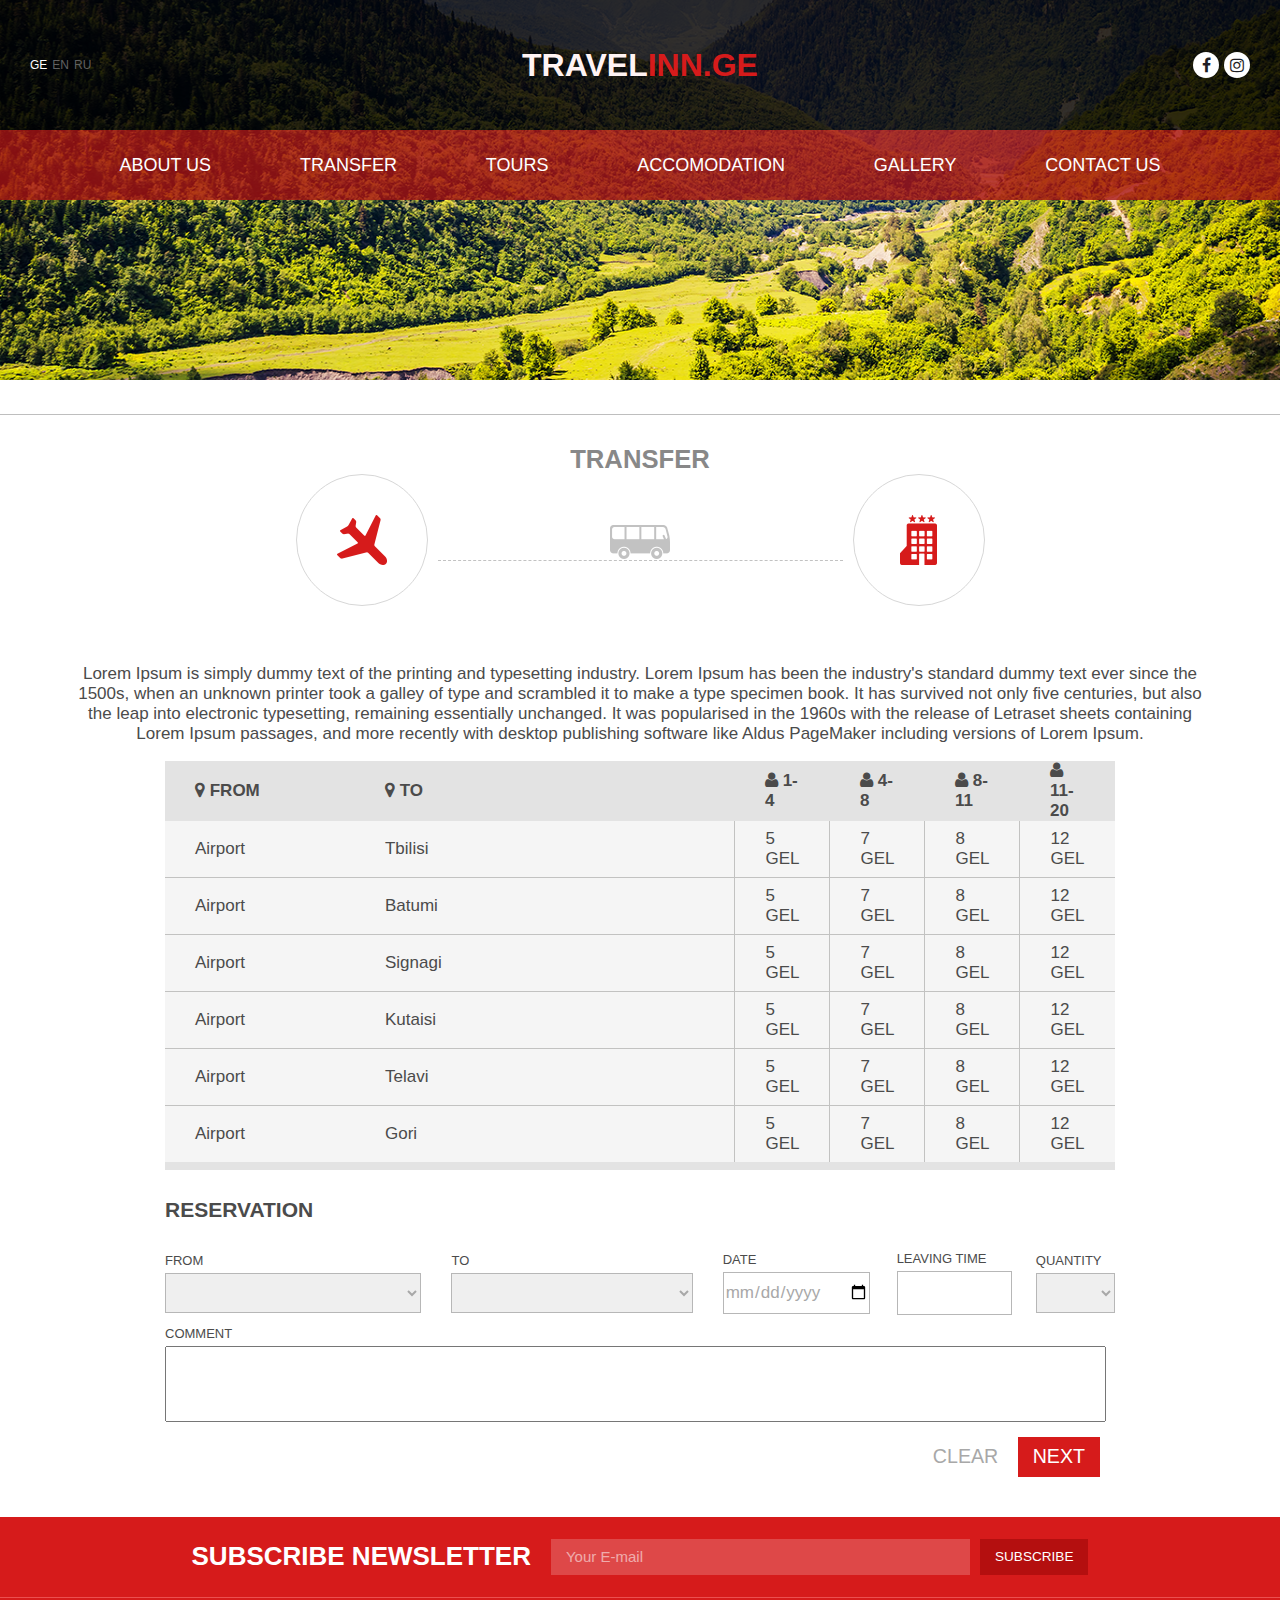
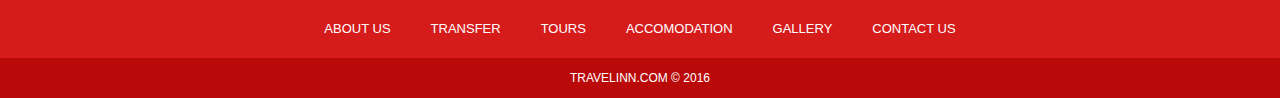
<file: transfer.html>
<!DOCTYPE html >
<html>
  <head>
    <title>site</title>
    <link rel="stylesheet" type="text/css" href="css/normalize.css">
    <link rel="stylesheet" type="text/css" href="font-awesome/css/font-awesome.min.css">
    <link rel="stylesheet" type="text/css" href="css/main.css">
  </head>
  <body>
    <header>
      <div class="siteTitle">
        <div class="bg"></div>
        <div class="lang">
           <a href="#" class="active">GE</a> <a href="#">EN</a> <a href="#">RU</a>
        </div>
        <a href="index.html" class="title">
          <h1 class="title">TRAVEL<span class='red'>INN.GE</span></h1>
        </a>
        <div class="soc"> 
          <a href="#"><i class="fa fa-facebook" aria-hidden="true"></i></a>
          <a href="#"><i class="fa fa-instagram" aria-hidden="true"></i></a>
        </div>
      </div>
      <nav>
        <div class="wrapper">
          <ul class="mainmenu">
            <li><a href="#">ABOUT US</a>
              <ul class="submenu">
                <li><a href="about.html">ABOUT US</a></li>
                <li><a href="carsrent.html">CARS FOR RENT</a></li>
              </ul>
            </li>
            <li><a href="transfer.html">TRANSFER</a></li>
            <li><a href="#">TOURS</a></li>
            <li><a href="#">ACCOMODATION</a></li>
            <li><a href="#">GALLERY</a></li>
            <li><a href="#">CONTACT US</a></li>
          </ul>
        </div>
      </nav>
      <div class="innerslider">
        <img src="images/innerslide.png" alt="wellcome" class="wellcomeimg"/>
      </div>
    </header>
    <main>
      <section class="transfer">
        <div class="wrapper">
          <h2 class="pagetitle">TRANSFER</h2>
          <section class="scheme">
            <div class="plane"></div>
            <div class="bus"></div>
            <div class="hotel"></div>
          </section>
          <p>Lorem Ipsum is simply dummy text of the printing and typesetting industry. Lorem Ipsum has been the industry's standard dummy text
ever since the 1500s, when an unknown printer took a galley of type and scrambled it to make a type specimen book. It has survived
not only five centuries, but also the leap into electronic typesetting, remaining essentially unchanged. It was popularised in the 1960s
with the release of Letraset sheets containing Lorem Ipsum passages, and more recently with desktop publishing software
like Aldus PageMaker including versions of Lorem Ipsum.

</p>
        <table class="pricetable">
          <thead>
            <tr>
              <th><i class="fa fa-map-marker" aria-hidden="true"></i> FROM</th>
              <th><i class="fa fa-map-marker" aria-hidden="true"></i> TO</th>
              <th><i class="fa fa-user" aria-hidden="true"></i> 1-4</th>
              <th><i class="fa fa-user" aria-hidden="true"></i> 4-8</th>
              <th><i class="fa fa-user" aria-hidden="true"></i> 8-11</th>
              <th><i class="fa fa-user" aria-hidden="true"></i> 11-20</th>
            </tr>
          </thead>
          <tbody>
            <tr>
              <td>Airport</td>
              <td>Tbilisi</td>
              <td>5 GEL</td>
              <td>7 GEL</td>
              <td>8 GEL</td>
              <td>12 GEL</td>
            </tr>
            <tr>
              <td>Airport</td>
              <td>Batumi</td>
              <td>5 GEL</td>
              <td>7 GEL</td>
              <td>8 GEL</td>
              <td>12 GEL</td>
            </tr>
            <tr>
              <td>Airport</td>
              <td>Signagi</td>
              <td>5 GEL</td>
              <td>7 GEL</td>
              <td>8 GEL</td>
              <td>12 GEL</td>
            </tr>
            <tr>
              <td>Airport</td>
              <td>Kutaisi</td>
              <td>5 GEL</td>
              <td>7 GEL</td>
              <td>8 GEL</td>
              <td>12 GEL</td>
            </tr>
            <tr>
              <td>Airport</td>
              <td>Telavi</td>
              <td>5 GEL</td>
              <td>7 GEL</td>
              <td>8 GEL</td>
              <td>12 GEL</td>
            </tr>
            <tr>
              <td>Airport</td>
              <td>Gori</td>
              <td>5 GEL</td>
              <td>7 GEL</td>
              <td>8 GEL</td>
              <td>12 GEL</td>
            </tr>
          </tbody>
        </table>
        <div class="reservation">
          <h4 class="reservation">RESERVATION</h4>
          <form>
            <table>
              <tr>
                <td>
                  <label for="from">FROM</label>
                  <select id="from"></select>
                </td>
                <td>
                  <label for="to">TO</label>
                  <select id="to"></select>
                </td>
                <td>
                  <label for="date">DATE</label>
                  <input type="date" name="date" id="date">
                </td>
                <td>
                  <label for="leavetime">LEAVING TIME</label>
                  <input type="text" id="leavetime" name="">
                </td>
                <td>
                  <label for="quantity">QUANTITY</label>
                  <select id="quantity"></select>
                </td>
              </tr>
              <tr>
                <td colspan="5">
                  <label for="comment">COMMENT</label>
                  <textarea id="comment"></textarea>
                </td>
              </tr>
              <tr>
                <td colspan="5">
                  <input type="reset" name="reset" value="CLEAR">
                  <input type="button" id="next" value="NEXT" name="">
                </td>
              </tr>
            </table>
          </form>
        </div>
        </div>
      </section>
    </main>
    <footer>
      <section class="subscribe">
        <div class="wrapper">
          <h2>SUBSCRIBE NEWSLETTER </h2>
          <input type="mail" id="mail" placeholder="Your E-mail" />
          <input type="submit" id="subscbtn" value="SUBSCRIBE" />
        </div>
      </section>
      <div class="hr"></div>
      <section class="footermenu">
        <ul>
          <li><a href="#">ABOUT US</a></li>
          <li><a href="#">TRANSFER</a></li>
          <li><a href="#">TOURS</a></li>
          <li><a href="#">ACCOMODATION</a></li>
          <li><a href="#">GALLERY</a></li>
          <li><a href="#">CONTACT US</a></li>
        </ul>
      </section>
      <section class="copy"> <span>TRAVELINN.COM &copy; 2016</span></section>
    </footer>
  </body>
</html>
</file>
<file: css/main.css>
div.wrapper{
	width: 1130px;
	margin: auto;
	position: relative;
}

div.clear{
	clear: both;
}

header{
	position: relative;
}

div.siteTitle{
	height: 130px;
	position: relative;
}

header div.siteTitle div.lang{
	position: absolute;
	z-index: 3;
	display: flex;
	height: 130px;
	align-items: center;
	padding-left: 30px;
	font-size: 12px;
}
header div.siteTitle div.lang a{
	text-decoration: none;
	color: #616161;
	margin-right: 5px;
}
header div.siteTitle div.lang a.active{
	color: #FFFFFF;
}

header h1.title{
	text-align: center;
	margin: 0;
	padding: 0;
	position: relative;
	z-index: 2;
	color: #fff3f3;
	height: 130px;
	display: flex;
	align-self: center;
	justify-content: center;
	align-items: center;
}
header a.title{
	text-decoration: none;
}
header h1.title span.red{
	color: #d61b1b;
}

header div.soc{
	position: absolute;
	right: 0;
	top: 0;
	height: 130px;
	display: flex;
	align-items: center;
	padding-right: 30px;
	z-index: 3;
}
header div.soc a{
	color: #1e1e24;
	width: 26px;
	height: 26px;
	background-color: #FFFFFF;
	border-radius: 50%;
	text-align: center;
	display: flex;
	align-items: center;
	justify-content: center;
	text-decoration: none;
	margin-left: 5px;
}

header div.bg{
	width: 100%;
	height: 130px;
	background-color: rgba(0,0,0,0.8);
	position: absolute;
	top: 0;
	left: 0;
}

nav {
	width: 100%;
	height: 70px;
	background-color: rgba(166,17,17,0.8);
}
nav ul.mainmenu{
	height: 70px;
	margin: 0;
	padding: 0;
	display: flex;
	flex-direction: row;
	flex-wrap: wrap;
	justify-content: space-around;
	align-items: center;
}
nav ul.mainmenu li{
	list-style-type: none;
	position: relative;
	transition: 0.3s;
	height: 70px;
	line-height: 70px;
	padding: 0 15px;
	cursor: pointer;
}
nav ul.mainmenu li a{
	text-decoration: none;
	font-size: 18px;
	color: #ffffff;
	transition: 0.3s;
}

nav ul.mainmenu li:hover{
	background-color: #FFFFFF;
}
nav ul.mainmenu li:hover a{
	color: #d61b1b;
}
nav ul.mainmenu li:hover ul.submenu{
	opacity: 1;
}

nav ul.mainmenu li ul.submenu{
	position: absolute;
	display: block;
	margin: 0;
	padding: 0;
	background-color: #eaeaea;
	width: 100%;
	top: 70px;
	left: 0;
	z-index: 5;
	transition: 0.3s;
	opacity: 0;
}

nav ul.mainmenu li ul.submenu li{
	list-style-type: none;
	line-height: 38px;
	transition: 0.3s;
	height: 38px;
}

nav ul.mainmenu li ul.submenu li:hover{
	background-color: #686868;
}
nav ul.mainmenu li ul.submenu li:hover a{
	color: #FFFFFF;
}
nav ul.mainmenu li ul.submenu li a{
	font-size: 11px;
	color: #565656;
	transition: 0.3s;
}

header img.wellcomeimg{
	width: 100%;
	height: 680px;
	margin-top: -200px;
	position: relative;
	z-index: -1;
}

header h2.welcometext{
	font-size: 50px;
	color: rgba(255,255,255,0.4);
	padding: 15px 30px;
	border: 3px solid rgba(255,255,255,0.4);
}

header div.slider{
	position: relative;
}

header div.slider article{
	width: 100%;
	height: 100%;
	position: absolute;
	top: 0;
	left: 0;
	display: flex;
	justify-content: center;
	align-items: center;
}

main{
	margin-bottom: 30px;
}

main section.tours div.wrapper{
	display: flex;
	flex-direction: row;
	flex-wrap: wrap;
	justify-content: space-around;
	padding-top: 30px;
	padding-bottom: 30px;
}

main section.tours div.wrapper article{
	display: flex;
	flex-direction: column;
	align-items: center;
	margin-bottom: 60px;
}
main section.tours div.wrapper article div{
	width: 147px;
  	height: 147px;
	border: 2px solid rgb( 194, 194, 194 );
	border-radius: 50%;
	cursor: pointer;
}

main section.tours div.wrapper article:nth-child(1) div{
	background-image: url('../images/dailyred.png');
	background-repeat: no-repeat;
	background-position: center center;
	transition: 0.3s;
}
main section.tours div.wrapper article:nth-child(2) div{
	background-image: url('../images/mountaingreen.png');
	background-repeat: no-repeat;
	background-position: center center;
	transition: 0.3s;
}
main section.tours div.wrapper article:nth-child(3) div{
	background-image: url('../images/wineyellow.png');
	background-repeat: no-repeat;
	background-position: center center;
	transition: 0.3s;
}
main section.tours div.wrapper article:nth-child(4) div{
	background-image: url('../images/winterskiblue.png');
	background-repeat: no-repeat;
	background-position: center center;
	transition: 0.3s;
}

main section.tours div.wrapper article:nth-child(1) div:hover{
	background-color: #d61b1b;
	border-color: #d61b1b;
	background-image: url('../images/dailywhite.png');
}

main section.tours div.wrapper article:nth-child(2) div:hover{
	background-color: #839726;
	border-color: #839726;
	background-image: url('../images/mountainwhite.png');
}

main section.tours div.wrapper article:nth-child(3) div:hover{
	background-color: #d6a52e;
	border-color: #d6a52e;
	background-image: url('../images/winewhite.png');
}

main section.tours div.wrapper article:nth-child(4) div:hover{ 
    background-color: #1577db;     
    border-color: #1577db;     
    background-image: url('../images/winterskiwhite.png'); 
}

main section.tours div.wrapper article h2{
	font-size: 35px;
	margin: 20px 0 0 0;
	padding: 0;
}

main section.tours div.wrapper article:nth-child(1) h2{
	color: #d61b1b;
}

main section.tours div.wrapper article:nth-child(2) h2{
	color: #839726;
}
main section.tours div.wrapper article:nth-child(3) h2{
	color: #d6a52e;
}
main section.tours div.wrapper article:nth-child(4) h2{
	color: #1577db;
}
main section.tours div.wrapper article span{
	font-size: 20px;
	color: #414141;
	letter-spacing: 10px;
}

main section.tours div.welcometext{
	width: 100%;
	text-align: center;
	border-top: 1px solid #bebebe;
}

main section.tours div.welcometext h2{
	color: #888888;
	font-size: 25px;
	margin: 0;
	padding: 0;
}
main section.tours div.welcometext p{
	color: #4b4b4b;
	font-size: 17px;
	text-align: center;
}

main section.topTour{
	width: 100%;
	height: 280px;
	display: flex;
	flex-direction: row;
}
main section.topTour div.view{
	width: 65%;
	background-image: url('../images/tusheti.png');
	background-repeat: no-repeat;
	background-size: cover;
}

main section.topTour div.desc{
	width: 35%;
	background-color: #d61b1b;
	padding-top: 40px;
	padding-left: 30px;
}

main section.topTour div.desc h2{
	margin: 0;
	padding: 0;
	font-size: 47.94px;
	color: #FFFFFF;
}
main section.topTour div.desc p{
	color: #FFFFFF;
	font-size: 17px;
	width: 390px;
}
main section.topTour div.desc a{
	color: #fb7575;
	font-size: 19.74px;
	text-decoration: none;
	padding: 15px 30px;
	border: 1px solid #fb7575;
	border-radius: 50px;
	display: block;
	float: left;
}

main section.hottours{
	padding-top: 30px;
}
main section.hottours h2{
	text-align: center;
	color: #d61b1b;
	font-size: 25px;
	margin: 0;
	padding: 0;
}
main section.hottours div.wrapper{
	padding-bottom: 0;
	justify-content: flex-start;
}
main section.hottours div.wrapper article{
	width: 255px;
	height: 160px;
	display: flex;
	align-items: center;
	justify-content: center;
	padding: 0 20px;
	box-sizing: border-box;
}

main section.hottours div.wrapper article a{
	text-decoration: none;
	display: block;
	font-size: 18px;
	color: #FFFFFF;
	padding: 10px 0px;
	border-top: 1px solid rgba(255,255,255,0.5);
	width: 100%;
	text-align: center;
	border-bottom: 1px solid rgba(255,255,255,0.5);
}

main section.hottours div.wrapper article:nth-child(1){
	background-image: url('../images/vardzia.png');
	background-repeat: no-repeat;
	background-size: cover;
}
main section.hottours div.wrapper article:nth-child(2){
	background-image: url('../images/tusheti2.png');
	background-repeat: no-repeat;
	background-size: cover;
}
main section.hottours div.wrapper article:nth-child(3){
	background-image: url('../images/mtsketa.png');
	background-repeat: no-repeat;
	background-size: cover;
}
main section.hottours div.wrapper article:nth-child(4){
	background-image: url('../images/racha.png');
	background-repeat: no-repeat;
	background-size: cover;
}

footer{
	display: flex;
	flex-direction: column;
	flex-wrap: wrap;
}

footer section.subscribe{
	background-color: #d61b1b;
	height: 80px;
	width: 100%;
}
footer section.subscribe div.wrapper{
	display: flex;
	flex-direction: row;
	justify-content: center;
	align-content: center;
	align-items: center;
	height: 80px;
}
footer section.subscribe div.wrapper h2{
	font-size: 26px;
	color: #ffffff;
	margin: 0 20px 0 0;
	padding: 0;
}

footer section.subscribe div.wrapper #mail{
	width: 419px;
  	height: 36px;
  	border: none;
  	background-color: rgba(255,255,255,0.2);
  	outline: none;
  	font-size: 15px;
  	color: #FFFFFF;
  	padding-left: 15px;
  	box-sizing: border-box;
  	margin-right: 10px;
  	margin-bottom: 0;
}
footer section.subscribe div.wrapper #subscbtn{
	height: 36px;
	padding: 10px 15px;
	border: none;
	background-color: #b40f0f;
	font-size: 13.58px;
	color: #FFFFFF;
}

footer section.mailUs{
	width: 100%;
	height: 360px;
	background-image: url('../images/mailusbg.png');
	background-repeat: no-repeat;
	background-size: cover;
}
footer section.mailUs div.wrapper{
	display: flex;
	flex-direction: row;
	flex-wrap: wrap;
	height: 360px;
}

footer section.mailUs div.wrapper div.contactdetails{
	display: flex;
	flex-direction: column;
	padding-left: 20px;
	width: 350px;
	box-sizing: border-box;
	margin-top: 75px;
}

footer section.mailUs div.wrapper div.contactdetails span.tell{
	display: block;
	color: #FFFFFF;
	font-size: 20px;
}

footer section.mailUs div.wrapper div.contactdetails span.tell i{
	margin-right: 10px;
	padding: 5px 10px;
	border-right: 1px solid #FFFFFF;
	margin-bottom: 30px;
}
footer section.mailUs div.wrapper div.contactdetails a{
	color: #FFFFFF;
	font-size: 20px;
	display: block;
	text-decoration: none;
}
footer section.mailUs div.wrapper div.contactdetails a i{
	margin-right: 10px;
	padding: 5px 10px;
	border-right: 1px solid #FFFFFF;
	margin-bottom: 30px;
	margin-top: 30px;
}

footer section.mailUs div.wrapper div.mailsendform{
	width: 680px;
	margin-top: 75px;
}
footer section.mailUs div.wrapper div.mailsendform input[type=text], input[type=mail]{
	width: 320px;
	height: 36px;
	border: none;
	outline: none;
	font-size: 15px;
	color: #FFFFFF;
	padding: 0 15px;
	background-color: rgba(255,255,255,0.2);
	box-sizing: border-box;
	margin-bottom: 20px;
}
footer section.mailUs div.wrapper div.mailsendform input:first-child{
	margin-right: 20px;
}

footer section.mailUs div.wrapper div.mailsendform textarea{
	width: 663px;
	height: 105px;
	border: 0;
	resize: none;
	outline: none;
	padding: 15px;
	box-sizing: border-box;
	background-color: rgba(255,255,255,0.2);
	color: #FFFFFF;
}
footer section.mailUs div.wrapper div.mailsendform #send{
	float: right;
	margin-right: 17px;
	display: block;
	margin-top: 5px;
	border: none;
	padding: 5px 15px;
	background-color: #d61b1b;
	color: #FFFFFF;
	font-size: 19.62px;
	outline: none;
	cursor: pointer;
}

footer section.footermenu{
	width: 100%;
	height: 60px;
	background-color: #d61b1b;
}

footer section.footermenu ul{
	display: flex;
	flex-direction: row;
	flex-wrap: wrap;
	justify-content: center;
	height: 60px;
	align-items: center;
	margin: 0;
	padding: 0;
}
footer section.footermenu ul li{
	list-style-type: none;
	margin: 0 20px;
}
footer section.footermenu ul li a{
	text-decoration: none;
	font-size: 13px;
	color: #FFFFFF;
}

footer section.copy{
	width: 100%;
	height: 40px;
	background-color: #b90909;
}
footer section.copy span{
	display: block;
	text-align: center;
	line-height: 40px;
	font-size: 12px;
	color: #FFFFFF;
}

/* about us */

header div.innerslider{

}

header div.innerslider img.wellcomeimg{
	width: 100%;
	height: 380px;
}
footer div.hr{
	width: 100%;
	height: 1px;
	background-color: #ec4f4f;
}
main section.about{
	padding-top: 30px;
	margin-top: 30px;
	border-top: 1px solid #bebebe;
	width: 100%;
}
main h2.pagetitle{
	text-align: center;
	margin: 0;
	padding: 0;
	font-size: 25.65px;
	color: #888888;
}
main section.about p{
	font-size: 17px;
	color: #4b4b4b;
	text-align: center;	
}

main section.hottours div.wrapper{
	display: flex;
    flex-direction: row;
    flex-wrap: wrap;
    padding-top: 30px;
}

main section.hottours div.wrapper article{
	margin-bottom: 30px;
	margin-left: 15px;
	margin-right: 15px;
}
main section.hottours div.wrapper article:first-child{
	margin-left: 0;
}
main section.hottours div.wrapper article:nth-child(0n+4){
	margin-right: 0;
}
main section.hottours div.wrapper article:nth-child(0n+5){
	margin-left: 0;
}


/* cars for rent */

main section.carsrent{
    padding-top: 30px;
    margin-top: 30px;
    border-top: 1px solid rgb(190, 190, 190);
    width: 100%;
}

main section.carsrent p{
	font-size: 17px;
	color: #4b4b4b;
	text-align: center;
}

main section.carsrent div.carscat{
	display: flex;
	flex-direction: row;
	flex-wrap: wrap;
	justify-content: center;
}

main section.carsrent div.carscat article{
	background-size: 100%;
	background-repeat: no-repeat;
	background-position: bottom center;
	width: 120px;
	height: 60px;
	margin-top: 30px;
	margin-bottom: 40px;
	position: relative;
	margin-left: 30px;
	margin-right: 30px;
	cursor: pointer;
}

main section.carsrent div.carscat article h3{
	font-size: 13.58px;
	color: #888888;
	width: 100%;
	text-align: center;
	position: absolute;
	bottom: -50px;
}

main section.carsrent div.carscat article:nth-child(1){
	background-image: url('../images/sedani.png');
}
main section.carsrent div.carscat article:nth-child(2){
	background-image: url('../images/miniven.png');
}
main section.carsrent div.carscat article:nth-child(3){
	background-image: url('../images/minibus.png');
}
main section.carsrent div.carscat article:nth-child(4){
	background-image: url('../images/bus.png');
}

main section.carsrent div.carscat article:nth-child(1):hover{
	background-image: url('../images/sedanred.png');
}
main section.carsrent div.carscat article:nth-child(2):hover{
	background-image: url('../images/minivenred.png');
}
main section.carsrent div.carscat article:nth-child(3):hover{
	background-image: url('../images/minibusred.png');
}
main section.carsrent div.carscat article:nth-child(4):hover{
	background-image: url('../images/busred.png');
}

main section.carsrent div.prices{
	display: flex;
	flex-direction: row;
	flex-wrap: wrap;
	justify-content: center;
	margin-bottom: 30px;
	margin-top: 30px;
}
main section.carsrent div.prices article{
	width: 230px;
	margin: 15px;
	display: flex;
	flex-direction: column;
	align-items: center;
}
main section.carsrent div.prices article img{
	width: 200px;
	height: 100px;
	padding: 15px;
	background-color: #efefef;
}
main section.carsrent div.prices article h3{
	font-size: 13.58px;
	color: #888888;
	width: 120px;
	text-align: center;
}

/* transfer */ 
main section.transfer{
	padding-top: 30px;
    margin-top: 30px;
    border-top: 1px solid rgb(190, 190, 190);
    width: 100%;
}

main section.transfer section.scheme{
	display: flex;
	flex-direction: row;
	flex-wrap: wrap;
	justify-content: center;
	height: 130px;
	align-items: center;
}

main section.transfer section.scheme div.plane{
	width: 130px;
	height: 130px;
	border: 1px solid rgb( 215, 215, 215 );
	border-radius: 50%;
	background-image: url('../images/plane.png');
	background-repeat: no-repeat;
	background-position: center center;
	margin-right: 10px;
}
main section.transfer section.scheme div.bus{
	width: 405px;
	height: 40px;
	border-bottom: 1px dashed rgb( 194, 194, 194 );
	background-image: url('../images/buss.png');
	background-repeat: no-repeat;
	background-position: center;
	margin-right: 10px;
}
main section.transfer section.scheme div.hotel{
	width: 130px;
	height: 130px;
	border: 1px solid rgb( 215, 215, 215 );
	border-radius: 50%;
	background-image: url('../images/hotel.png');
	background-repeat: no-repeat;
	background-position: center center;
}

main section.transfer p{
	margin-top: 60px;
	font-size: 17px;
	color: #4b4b4b;
	text-align: center;	
}
main section.transfer table.pricetable{
	width: 950px;
	margin: auto;
	border-collapse: collapse;
	border-spacing: 0;
	border-bottom: 8px solid #e3e3e3;
}
main section.transfer table.pricetable thead th{
	height: 40px;
	background-color: #e3e3e3;
	font-size: 17px;
	color: #4b4b4b;
	text-align: left;
	padding: 0 30px;
}
main section.transfer table.pricetable tbody td{
	height: 56px;
	background-color: #f5f5f5;
	border-bottom: 1px solid #c2c2c1;
	text-align: left;
	padding: 0 30px;
	font-size: 17px;
	color: #4b4b4b;
}
main section.transfer table.pricetable tbody td:nth-child(1){
	width: 20%;
}
main section.transfer table.pricetable tbody td:nth-child(2){
	width: 40%;
}
main section.transfer table.pricetable tbody td:nth-child(3){
	width: 10%;
	border-left: 1px solid #c2c2c1;
}
main section.transfer table.pricetable tbody td:nth-child(4){
	width: 10%;
	border-left: 1px solid #c2c2c1;
}
main section.transfer table.pricetable tbody td:nth-child(5){
	width: 10%;
	border-left: 1px solid #c2c2c1;
}
main section.transfer table.pricetable tbody td:nth-child(6){
	width: 10%;
	border-left: 1px solid #c2c2c1;
}
main section.transfer div.reservation{
	width: 950px;
	margin: auto;
}
main section.transfer div.reservation h4{
	font-size: 21px;
	color: #4b4b4b;
}
main section.transfer div.reservation table{
	width: 100%;
	border-collapse: collapse;
	border-spacing: 0;
}
main section.transfer div.reservation table tr td{
	padding-bottom: 10px;
	padding-right: 15px;
	padding-left: 15px;
}
main section.transfer div.reservation table tr:last-child td{
	text-align: right;
}

main section.transfer div.reservation table tr td:nth-child(1){
	width: 30%;
	padding-left: 0;
}
main section.transfer div.reservation table tr td:nth-child(2){
	width: 30%;
}
main section.transfer div.reservation table tr td:nth-child(3){
	width: 15%;
}
main section.transfer div.reservation table tr td:nth-child(4){
	width: 15%;
}
main section.transfer div.reservation table tr td:nth-child(5){
	width: 10%;
	padding-right: 0;
}

main section.transfer div.reservation input, select{
	height: 40px;
	border: 1px solid #b7b7b7;
	width: 100%;
	outline: 0;
	color: #a8a8a8;
	font-size: 17px;
}
main section.transfer div.reservation label{
	display: block;
	cursor: pointer;
	font-size: 13px;
	color: #4b4b4b;
	margin-bottom: 5px;
}
main section.transfer div.reservation textarea{
	width: 100%;
	height: 70px;
	resize: none;
	outline: none;
	color: #a8a8a8;
	font-size: 17px;
}
main section.transfer div.reservation input[type=reset]{
	width: initial;
	border: 0;
	background-color: transparent;
	font-size: 19.62px;
	color: #a8a8a8;
	cursor: pointer;
	padding: 5px 15px;
}
main section.transfer div.reservation input[type=button]{
	width: initial;
	border: 0;
	background-color: #d61b1b;
	color: #FFFFFF;
	font-size: 19.62px;
	cursor: pointer;
	padding: 5px 15px;
}

/* acomodation */

main section.acomodation{
	padding-top: 30px;
    margin-top: 30px;
    border-top: 1px solid rgb(190, 190, 190);
    width: 100%;
}

main section.acomodation p{
	color: #4b4b4b;
	font-size: 17px;
	text-align: center;
}
main section.acomodation div.cities{
	display: flex;
	flex-direction: row;
	justify-content: center;
	flex-wrap: wrap;
}
main section.acomodation div.cities article{
	width: 355px;
	height: 190px;
	overflow: hidden;
	margin: 15px;
	position: relative;
}
main section.acomodation div.cities article a{
	text-decoration: none;
	color: #828282;
	font-size: 25.65px;
	transition: 0.3s;
}
main section.acomodation div.cities article a:hover{
	color: #FFFFFF;
}
main section.acomodation div.cities article a:hover h3{
	background-color: #839726;
}
main section.acomodation div.cities article a h3{
	position: absolute;
	bottom: 0;
	height: 55px;
	width: 100%;
	text-align: center;
	background-color: #f0f0f0;
	margin: 0;
	padding: 0;
	line-height: 55px;

}
main section.acomodation div.cities article:first-child{
	margin-left: 0;
}
main section.acomodation div.cities article:nth-child(0n+3){
	margin-right: 0;
}
main section.acomodation div.cities article:last-child{
	margin-right: 0;
}
main section.acomodation div.cities article img{
	width: 100%;
}

main section.acomodation div.hotels{
	display: flex;
	flex-direction: row;
	flex-wrap: wrap;
	justify-content: space-between;
}

main section.acomodation div.hotels article{
	width: 50%;
	height: 165px;
	margin: 20px 0;
}
main section.acomodation div.hotels article img{
	width: 255px;
	height: 165px;
	float: left;
	margin-right: 15px;
}

main section.acomodation div.hotels article h3{
	margin: 0;
	padding: 0;
	font-size: 20px;
	color: #d61b1b;
}
main section.acomodation div.hotels article p{
	padding-right: 30px;
	font-size: 14px;
	color: #4b4b4b;
	text-align: left;
}
main section.acomodation div.hotels article a.more{
	font-size: 16.42px;
	color: #9d9d9d;
	text-decoration: none;
	text-transform: uppercase;
}

main section div.innertitle{
	position: relative;
	width: 100%;
}

main section div.innertitle h3{
	text-align: center;
	text-transform: uppercase;
	font-size: 17.9px;
	color: #414141;
}
main section div.innertitle a{
	display: block;
	position: absolute;
	left: 0;
	font-size: 17.9px;
	text-transform: uppercase;
	text-decoration: none;
	color: #cccccc;
}
main section.acomodation section.hotelinner h4.hotelname{
	font-size: 31.33px;
	color: #d61b1b;
	text-transform: uppercase;
	text-align: center;
}
main section.acomodation section.hotelinner article {
	float: left;
	margin-bottom: 30px;
}
main section.acomodation section.hotelinner article div.gallery{
	width: 635px;
	float: left;
}
main section.acomodation section.hotelinner article div.gallery div.main img{
	width: 635px;
	height: 390px;
}
main section.acomodation section.hotelinner article div.desc{
	width: 495px;
	float: right;
}
main section.acomodation section.hotelinner article div.gallery div.carousel{
	width: 100%;
	height: 120px;
	display: flex;
	flex-direction: row;
	overflow: hidden;
	margin-top: 30px;
}
main section.acomodation section.hotelinner article div.gallery div.carousel img{
	width: 200px;
	height: 120px;
	margin-right: 15px;
	cursor: pointer;
}
main section article div.gallery div.bullets{
	display: flex;
	flex-direction: row;
	justify-content: center;
	height: 60px;
	align-items: center;
}
main section article div.gallery div.bullets span{
	width: 15px;
	height: 15px;
	border-radius: 50%;
	background-color: #cecece;
	transition: 0.3s;
	margin: 0 8px;
	cursor: pointer;
}
main section article div.gallery div.bullets span:hover{
	background-color: #d61b1b;
}
main section article div.gallery div.bullets span.active{
	background-color: #d61b1b;
}
main section.acomodation section.hotelinner article div.desc{
	padding: 0 30px;
	box-sizing: border-box;
}
main section.acomodation section.hotelinner article div.desc p{
	font-size: 15px;
	color: #4b4b4b;
	text-align: left;
	padding: 0;
	margin: 0;
	margin-bottom: 30px;
}
main section.acomodation section.hotelinner article div.desc h4{
	font-size: 13px;
	color: #4b4b4b;
	text-align: left;
	text-transform: uppercase;
}
main section.acomodation section.hotelinner article div.desc ul{
	margin: 0;
	padding: 0;
	margin-bottom: 20px;
}
main section.acomodation section.hotelinner article div.desc ul li{
	list-style-type: none;
	font-size: 14px;
	color: #4b4b4b;
	padding-left: 15px;
	line-height: 25px;
	position: relative;
}
main section.acomodation section.hotelinner article div.desc ul li::before{
	content: "";
	width: 10px;
	height: 10px;
	background-color: #c1c1c1;
	border-radius: 50%;
	position: absolute;
	left: 0;
	top: 5px; 
}
main section.acomodation section.hotelinner article div.desc > input#reservation{
	height: 60px;
	border: none;
	background-color: #839726;
	font-size: 22px;
	color: #FFFFFF;
	padding: 20px 30px;
	outline: 0;
	cursor: pointer;
}

main section.acomodation section.hotelinner article div.reserv{
	margin-bottom: 30px;
	display: none;
}
main section.acomodation section.hotelinner article div.reserv h5{
	font-size: 20px;
	color: #d61b1b;
	text-transform: uppercase;
	margin: 0;
	padding: 0;
}

main section.acomodation section.hotelinner article div.reserv form{
	padding: 0;
	margin: 30px 0 0 0;
}
main section.acomodation section.hotelinner article div.reserv label{
	display: block;
	font-size: 13px;
	color: #4b4b4b;
	cursor: pointer;
	text-transform: uppercase;
	margin-bottom: 5px;
}
main section.acomodation section.hotelinner article div.reserv input{
	height: 40px;
	border: 1px solid rgb( 183, 183, 183 );
	box-sizing: border-box;
	outline: none;
	width: 313px;
	margin-bottom: 15px;
}
main section.acomodation section.hotelinner article div.reserv input#fname{
	width: 435px;
}
main section.acomodation section.hotelinner article div.reserv input#captcha{
	width: 135px;
}
main section.acomodation section.hotelinner article div.reserv textarea{
	width: 435px;
	height: 90px;
	resize: none;
	box-sizing: border-box;
	outline: none;
	border: 1px solid rgb( 183, 183, 183 );
	margin-bottom: 15px;
}
main section.acomodation section.hotelinner article div.reserv form img{
	width: 135px;
	height: 40px;
	float: left;
}



/* contact */
main section.contact{
	padding-top: 30px;
    margin-top: 30px;
    border-top: 1px solid rgb(190, 190, 190);
    width: 100%;
}
main section.contact table.emailus{
	width: 60%;
	float: left;
	border-collapse: collapse;
	border-spacing: 0;
	margin-top: 60px;
	margin-bottom: 30px;
}
main section.contact table.emailus td{
	width: 50%;
	padding: 10px;
}
main section.contact table.emailus input{
	width: 100%;
	height: 35px;
	outline: 0;
	border: 0;
	background-color: #cccccc;
	padding: 0 15px;
	box-sizing: border-box;
	color: #FFFFFF;
	font-size: 15px;
}
main section.contact table.emailus textarea{
	width: 100%;
	resize: none;
	height: 105px;	
	outline: 0;
	border: 0;
	background-color: #cccccc;
	padding: 15px;
	box-sizing: border-box;
	color: #FFFFFF;
	font-size: 15px;
}
main section.contact table.emailus input[type=button]{
	width: initial;
	float: right;
	background-color: #d61b1b;
	font-size: 19.62px;
	color: #FFFFFF;
	cursor: pointer;
}
main section.contact article.info{
	float: right;
	width: 40%;
	margin-top: 60px;
	padding-top: 10px;
	padding-left: 60px;
	box-sizing: border-box;
}
main section.contact article.info span{
	display: block;
	margin-bottom: 50px;
	font-size: 20px;
	color: #666666;
}
main section.contact article.info a{
	margin-bottom: 50px;
	display: block;
	text-decoration: none;
	color: #666666;
	font-size: 20px;
}

main section.mapplace{
	padding: 10px 0;
}
main section.mapplace p#googleMap{
	height: 335px;
}

/* gallery */
main section.gallery{
	padding-top: 30px;
    margin-top: 30px;
    border-top: 1px solid rgb(190, 190, 190);
    width: 100%;
}
main section.gallery article{
	width: 350px;
	height: 277px;
	float: left;
	position: relative;
	display: flex;
	justify-content: center;
	align-items: center;
	background-image: url('../images/gallerybg.png');
	background-repeat: no-repeat;
	background-size: 100% 100%;
	margin: 10px;
}
main section.gallery article img{
	width: 314px;
	height: 231px;
}
main section.gallery article a{
	text-decoration: none;
    display: block;
    font-size: 24.04px;
    color: rgb(255, 255, 255);
    padding: 10px 0px;
    border-top: 1px solid rgba(255,255,255,0.5);
    width: 100%;
    text-align: center;
    border-bottom: 1px solid rgba(255,255,255,0.5);
    width: calc(100% - 80px);
}
main section.gallery article div.title{
	position: absolute;
	width: 100%;
	height: 100%;
	top: 0;
	left: 0;
	display: flex;
	justify-content: center;
	align-items: center;
}

main section.gallery div.g{
	margin-top: 30px;
}
main section.gallery div.g img{
	width: 265px;
	height: 180px;
	margin-right: 9px;
	margin-left: 9px;
	margin-bottom: 18px;
}
main section.gallery div.g img:nth-child(4n+4){
	margin-right: 0;
}
main section.gallery div.g img:first-child{
	margin-left: 0;
}
main section.gallery div.g img:nth-child(4n+5){
	margin-left: 0;
}


/* tours */
main section.tourss{
	padding-top: 30px;
    margin-top: 30px;
    border-top: 1px solid rgb(190, 190, 190);
    width: 100%;
}
main section.tourss section.toursinner h4.tourname{
	font-size: 31.33px;
	color: #d61b1b;
	text-transform: uppercase;
	text-align: center;
	margin: 0;
	padding: 0;
}
main section.tourss section.toursinner article{
	margin-top: 30px;
}
main section.tourss section.toursinner article div.gallery{
	width: 430px;
	float: left;
}
main section.tourss section.toursinner article div.gallery div.main{
	width: 430px;
	height: 270px;
	overflow: hidden;
	margin-bottom: 30px;
}
main section.tourss section.toursinner article div.gallery div.main img{
	width: 430px;
	height: 270px;
}

main section.tourss section.toursinner article div.gallery div.carousel{
	width: 430px;
	height: 276px;
	overflow: hidden;
}
main section.tourss section.toursinner article div.gallery div.carousel a{
	width: 200px;
	height: 123px;
	margin-right: 30px; 
	margin-bottom: 30px;
	float: left;
}
main section.tourss section.toursinner article div.gallery div.carousel img:nth-child(2n+2){
	margin-right: 0;
	cursor: pointer;
}
main section.tourss section.toursinner article div.gallery div.shareonfb{
	margin-top: 20px;
}
main section.tourss section.toursinner article div.gallery div.shareonfb a{
	font-size: 18px;
	color: #d61b1b;
	text-decoration: none;
}
main section.tourss section.toursinner article div.gallery div.shareonfb a i{
	width: 40px;
	height: 40px;
	font-size: 23px;
	color: #FFFFFF;
	background-color: #d61b1b;
	text-align: center;
	line-height: 40px;
	border-radius: 50%;
	transition: 0.3s;
}
main section.tourss section.toursinner article div.gallery div.shareonfb a:hover i{
	background-color: #3b5998;
}
main section.tourss section.toursinner article div.desc{
	float: right;
	width: calc(100% - 430px);
	padding-left: 30px;
	box-sizing: border-box;
}
main section.tourss section.toursinner article div.desc p{
	font-size: 15px;
	color: #4b4b4b;
	padding: 0;
	margin: 0;
}

main section.tourss section.toursinner article div.desc h4{
	font-size: 20px;
	text-transform: uppercase;
	color: #d61b1b;
	line-height: 30px;
}
main section.tourss section.toursinner article div.desc h4 i.timeico{
	width: 30px;
	height: 30px;
	background-image: url('../images/time.png');
	display: block;
	background-repeat: no-repeat;
	background-size: cover;
	float: left;
	margin-right: 10px;
}
main section.tourss section.toursinner article div.desc h5{
	font-size: 20px;
	color: #839726;
	text-transform: uppercase;
	margin-bottom: 15px;
	padding: 0;
}

main section.tourss section.toursinner article div.desc h5 i.durbindiico{
	width: 31px;
	height: 18px;
	background-image: url('../images/durbindi.png');
	background-repeat: no-repeat;
	background-size: cover;
	display: block;
	float: left;
	margin-right: 10px;
	margin-top: 1px;
}
main section.tourss section.toursinner article div.desc ul.whatsee{
	margin: 0;
}
main section.tourss section.toursinner article div.desc ul.whatsee li{
	list-style-type: none;
	font-size: 15px;
	color: #4b4b4b;
	margin-bottom: 15px;
	position: relative;
}
main section.tourss section.toursinner article div.desc ul.whatsee li::before{
	content: "";
	width: 9px;
	height: 11px;
	background-image: url('../images/markergreen.png');
	background-repeat: no-repeat;
	background-size: cover;
	position: absolute;
	top: 2px;
	left: -16px;
}
main section.tourss section.toursinner article div.desc h5.tourincludes{
	font-size: 20px;
	color: #d6a52e;
}
main section.tourss section.toursinner article div.desc h5.tourincludes i{
	width: 30px;
	height: 30px;
	color: #FFFFFF;
	border-radius: 50%;
	background-color: #d6a52e;
	text-align: center;
	line-height: 30px;
	margin-right: 10px; 
}
main section.tourss section.toursinner article div.desc ul.tourincludes{
	font-size: 16px;
	color: #4b4b4b;
	margin-left: 25px;
}
main section.tourss section.toursinner article div.desc ul.tourincludes li{
	list-style-type: none;
	font-weight: bold;
	margin-bottom: 15px;
	position: relative;
	line-height: 36px;
}
main section.tourss section.toursinner article div.desc ul.tourincludes li::before{
	content: "";
	width: 36px;
	height: 36px;
	background-repeat: no-repeat;
	background-position: center center;
	position: absolute;
	top: 0px;
	border:1px solid #9e9e9e;
	left: -42px;
	border-radius: 50%;
}
main section.tourss section.toursinner article div.desc ul.tourincludes li:nth-child(1)::before{
	background-image: url('../images/busssmall.png');
}
main section.tourss section.toursinner article div.desc ul.tourincludes li:nth-child(2)::before{
	background-image: url('../images/guide.png');
}
main section.tourss section.toursinner article div.desc ul.tourincludes li:nth-child(3)::before{
	background-image: url('../images/photographer.png');
}
main section.tourss section.toursinner article div.desc ul.tourincludes li:nth-child(4)::before{
	background-image: url('../images/dinner.png');
}
main section.tourss section.toursinner article div.desc h6{
	font-size: 15px;
	color: #4b4b4b;
	margin: 0;
	padding: 0;
	font-weight: normal;
}
main section.tourss section.toursinner article div.desc span.perperson{
	font-size: 16px;
	text-transform: uppercase;
	color: #1577db;
	height: 60px;
	line-height: 60px;
	box-sizing: border-box;
	border: 2px solid rgb( 21, 119, 219 );
	display: block;
	float: left;
	padding: 0 24px;
	cursor: pointer;
	transition: 0.3s;
	margin-right: 10px;
	background-color: #FFFFFF;
	margin-top: 15px;
}

main section.tourss section.toursinner article div.desc span.perperson:hover{
	color: #FFFFFF;
	background-color: rgb( 21, 119, 219 );
}

main section.tourss section.toursinner article div.desc input#reservation{
	height: 60px;
    border: none;
    background-color: #839726;
    font-size: 22px;
    color: #FFFFFF;
    padding: 20px 30px;
    outline: 0;
    cursor: pointer;
    margin-top: 15px;
}

main section.tourss section.toursinner article div.desc div.reserv{
	display: none;
}
main section.tourss section.toursinner article div.desc div.reserv h5{
	font-size: 20px;
	color: #d61b1b;
	margin: 0;
	padding: 0;
}
main section.tourss section.toursinner article div.desc div.reserv form{
	margin-top: 30px;
}
main section.tourss section.toursinner article div.desc div.reserv label{
	display: block;
    font-size: 13px;
    color: #4b4b4b;
    cursor: pointer;
    text-transform: uppercase;
    margin-bottom: 5px;
}
main section.tourss section.toursinner article div.desc div.reserv input{
	height: 40px;
    border: 1px solid rgb( 183, 183, 183 );
    box-sizing: border-box;
    outline: none;
    margin-bottom: 15px;
    width: 100%;
    box-sizing: border-box;
}
main section.tourss section.toursinner article div.desc div.reserv input#captcha{
	width: 135px;
}
main section.tourss section.toursinner article div.desc div.reserv table{
	width: 100%;
	border-collapse: collapse;
	border-spacing: 0;
}
main section.tourss section.toursinner article div.desc div.reserv table td:first-child{
	padding-right: 15px;
}
main section.tourss section.toursinner article div.desc div.reserv table td:last-child{
	padding-left: 15px;
}
main section.tourss section.toursinner article div.desc div.reserv table td[colspan='2']{
	padding-left: 0;
	padding-right: 0;
}
main section.tourss section.toursinner article div.desc div.reserv textarea{
	width: 100%;
	resize: none;
	height: 90px;
	outline: none;
	border: 1px solid rgb( 183, 183, 183 );
    box-sizing: border-box;
    margin-bottom: 15px;
}
main section.tourss section.toursinner article div.desc div.reserv img[alt='captcha']{
	height: 40px;
	float: left;
	margin-right: 15px;
}


main section.tourss div.t{
	display: flex;
	flex-direction: row;
	flex-wrap: wrap;
	justify-content: space-around;
	margin-top: 30px;
}
main section.tourss div.t article{
	display: flex;
	flex-direction: row;
	align-items: center;
}
main section.tourss div.t article div.logo{
	width: 95px;
	height: 95px;
	border-radius: 50%;
	background-color: red;
	background-repeat: no-repeat;
	background-position: center center;
	background-size: 50%;
}
main section.tourss div.t article div.title{
	display: flex;
	flex-direction: column;
	justify-content: center;
	align-items: center;
	margin-left: 10px;
}
main section.tourss div.t article h2{
	font-size: 31.33px;
	margin: 0;
	padding: 0;
	text-align: left;
	text-transform: uppercase;
}
main section.tourss div.t article span{
	font-size: 17.9px;
	display: block;
	text-align: left;
	width: 100%;
	color: #414141;
}
main section.tourss div.t article.daily div.logo{
	background-color: #d61b1b;
	background-image: url('../images/dailywhite.png');
}
main section.tourss div.t article.daily div.title h2{
	color: #d61b1b;
}
main section.tourss div.t article.mountain div.logo{
	background-color: #839726;
	background-image: url('../images/mountainwhite.png');
}
main section.tourss div.t article.mountain div.title h2{
	color: #839726;
}
main section.tourss div.t article.wine div.logo{
	background-color: #d6a52e;
	background-image: url('../images/winewhite.png');
}
main section.tourss div.t article.wine div.title h2{
	color: #d6a52e;
}
main section.tourss div.t article.winter div.logo{
	background-color: #1577db;
	background-image: url('../images/winterskiwhite.png');
}
main section.tourss div.t article.winter div.title h2{
	color: #1577db;
}

main section.tourss div.cities{
	margin-top: 30px;
	display: flex;
	flex-direction: row;
	flex-wrap: wrap;
}
main section.tourss div.cities article{
	margin: 20px;
	width: 336px;
	height: 310px;
	overflow: hidden;
	position: relative;
	cursor: pointer;
}
main section.tourss div.cities article::before{
	content: "";
	width: 100%;
	height: 245px;
	position: absolute;
	top: 0;
	left: 0;
	box-sizing: border-box;
	border: 0px solid rgba(0,0,0,0.5);
	transition: 0.3s;
}
main section.tourss div.cities article img{
	width: 336px;
	height: 245px;
}
main section.tourss div.cities article a{
	text-decoration: none;
	font-size: 28.56px;
	color: #454545;
	display: block;
	text-align: center;
	width: 100%;
	height: 65px;
	line-height: 70px;
	margin-top: -10px;
	transition: 0.3s;
}

main section.tourss div.cities article:hover a{
	color: #FFFFFF;
	background-color: #839726;
}

main section.tourss div.cities article:hover::before{
	border-width: 30px;
}
</file>
